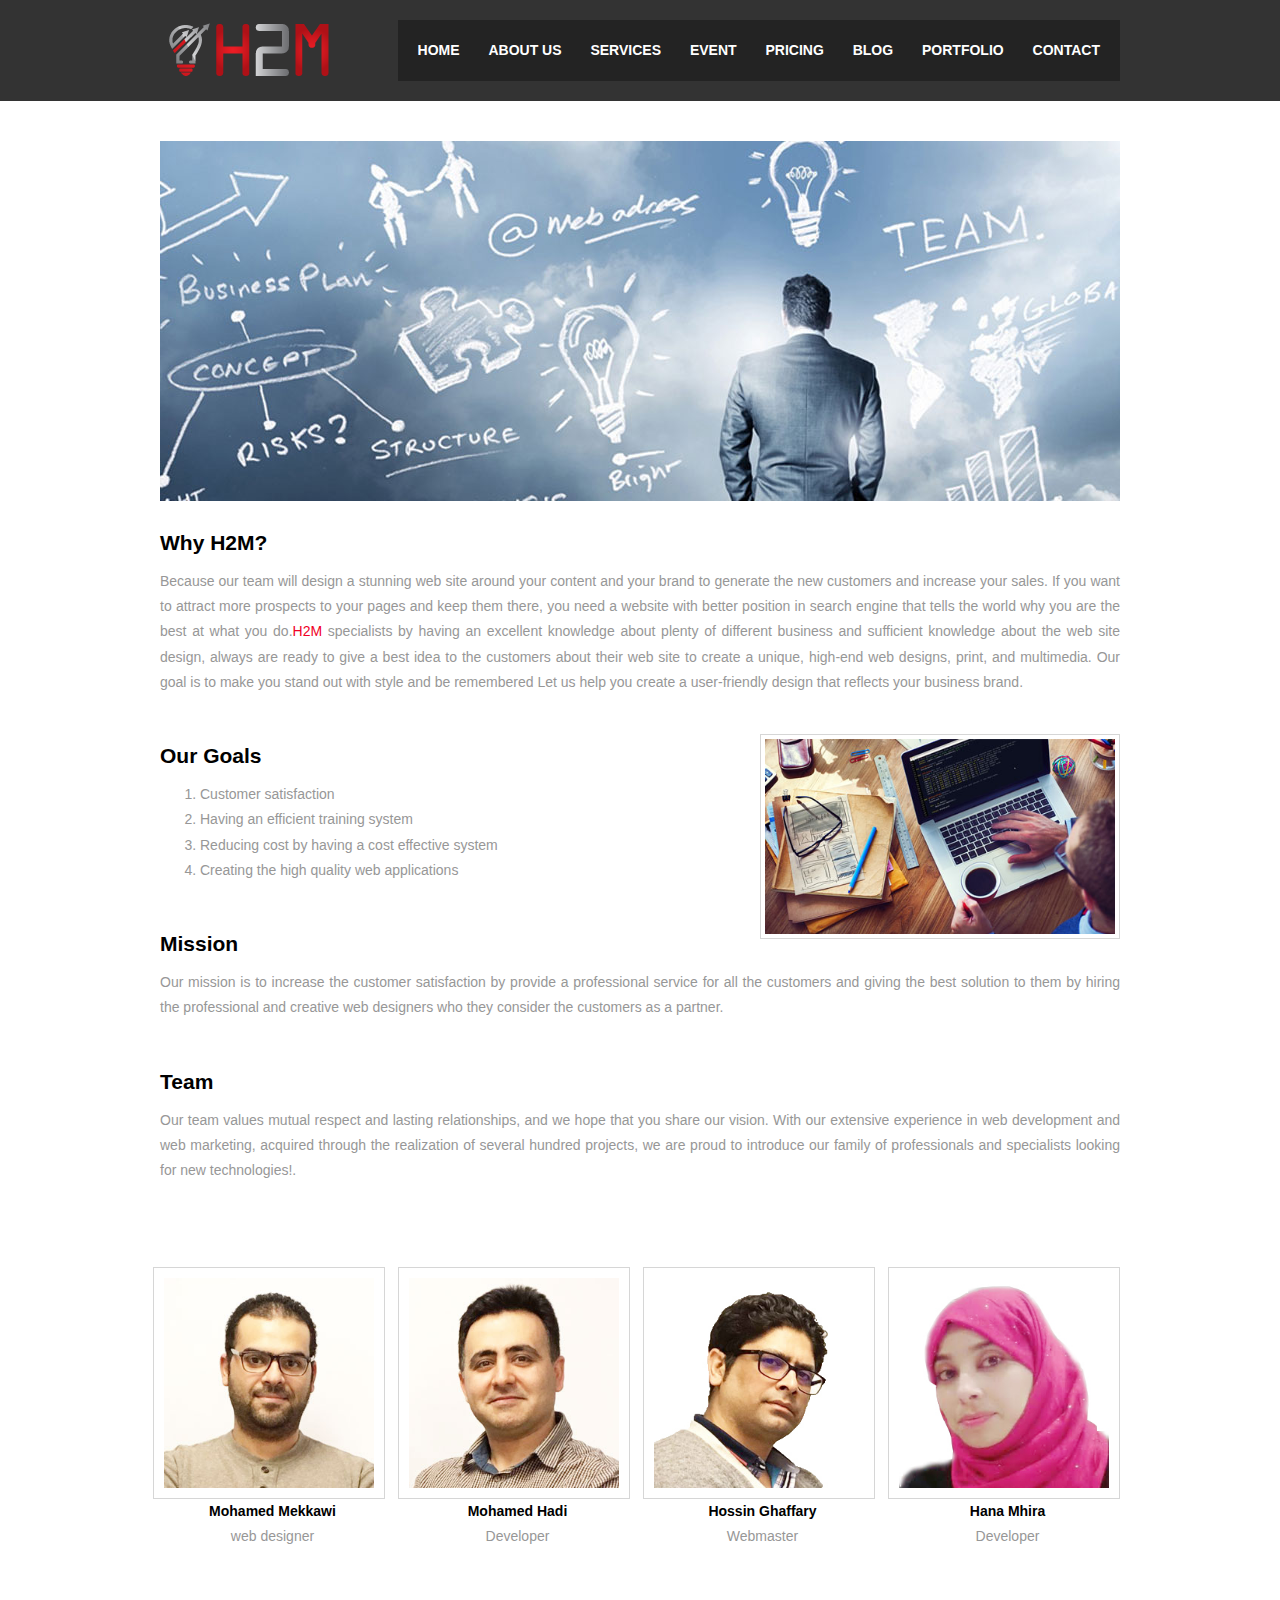
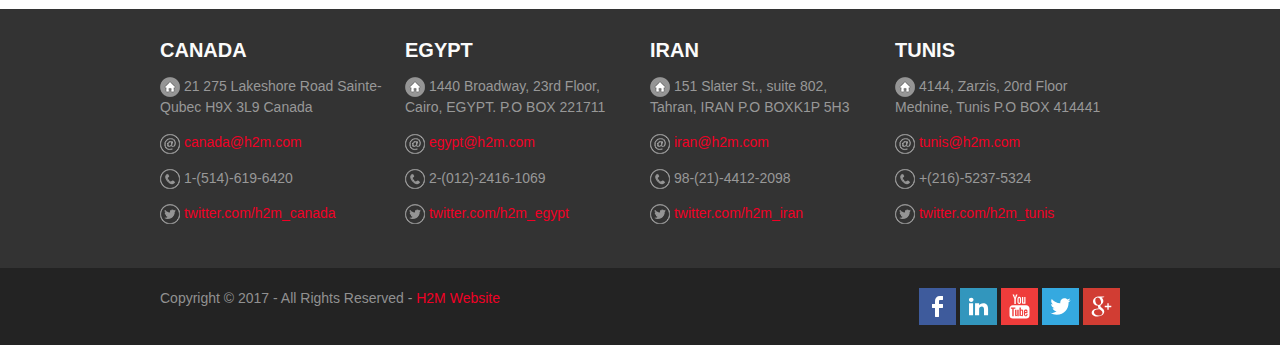
<file: about.html>
﻿<!DOCTYPE html>
<html lang="en">
<head>
    <title>H2M Website</title>
    <link rel="stylesheet" href="styles/layout.css" type="text/css">
    <meta charset="utf-8">
    <meta name="description" content="We aim to create a creative design and unique web sites. We build websites & apps.">
    <meta name="keywords" content="Website, Design,search engine optimization, Mobile App, disktop app, Web Development, Website Development, web Design company" />
    <script type="text/javascript" src="js/script.js">
</script>
</head>
<body onload="window.setInterval('changeSign()', 1000);">
    <div class="wrapper row1">
        <!-- header -->
        <div class="wrapper row1">
            <header id="header" class="clear">
                <div id="hgroup">
                    <!-- Logo -->
                    <figure>
                        <a href="index.html"> <img id="logo" src="images/logo_01.png" alt="logo image" title="logo image" /></a>
                    </figure>
                </div>
                <!-- menu -->
                <nav>
                    <ul>
                        <li><a href="index.html">Home</a></li>
                        <li><a href="about.html">About Us</a></li>
                        <li><a href="service.html">Services</a></li>
                        <li><a href="event.html">event</a></li>
                        <li><a href="pricing.html">Pricing</a></li>
                        <li><a href="blog.html">Blog</a></li>
                        <li><a href="portfolio.html">Portfolio</a></li>
                        <li class="last"><a href="contact.html">Contact</a></li>
                    </ul>
                </nav>
            </header>
        </div>
        <!-- content -->
        <div class="wrapper row2">
            <div id="container" class="clear">

                <!-- banner -->
                <section id="banner"><h2><a href="#"><img src="images/aboutus.jpg" alt="aboutus"></a></h2></section>


                <!-- main content -->
                <div id="aboutus">

                    <h2>Why H2M?</h2>

                    <p>Because our team will design a stunning web site around your content and your brand to generate the new customers and increase your sales. If you want to attract more prospects to your pages and keep them there, you need a website with better position in search engine that tells the world why you are the best at what you do.<span style="color:#f00025;">H2M</span>  specialists by having an excellent knowledge about plenty of different business and sufficient knowledge about the web site design, always are ready to give a best idea to the customers about their web site to create a unique, high-end web designs, print, and multimedia. Our goal is to make you stand out with style and be remembered Let us help you create a user-friendly design that reflects your business brand.</p>

                    <br />
                    <figure><img src="images/about.jpg" alt="about" width="350"></figure>
                    <h2>Our Goals</h2>
                    <ol>
                        <li>Customer satisfaction</li>
                        <li>Having an efficient training system </li>
                        <li>Reducing cost by having a cost effective system</li>
                        <li>Creating the high quality web applications</li>
                    </ol>
                    <br>
                    <h2>Mission</h2>
                    <p>Our mission is to increase the customer satisfaction by provide a professional service for all the customers and giving the best solution to them by hiring the professional and creative web designers who they consider the customers as a partner.</p>
                    <br>
                    <h2>Team</h2>
                    <p>
                        Our team values mutual respect and lasting relationships, and we hope that you share our vision.
                        With our extensive experience in web development and web marketing, acquired through the realization of several hundred projects, we are proud to introduce our family of professionals and specialists looking for new technologies!.
                    </p>



                    <br />
                    <div class="homepage">
                        <section id="services" class="clear">
                            <h2>&nbsp;</h2>
                            <article class="one_quarter">
                                <figure>
                                    <img src="images/team/mekkawi.jpg" alt="team1">
                                    <figcaption>
                                        <h4>Mohamed Mekkawi</h4>
                                        <footer>web designer</footer>
                                    </figcaption>
                                </figure>
                            </article>
                            <article class="one_quarter">
                                <figure>
                                    <img src="images/team/hadi.jpg" alt="team2">
                                    <figcaption>
                                        <h4>Mohamed Hadi</h4>
                                        <footer>Developer</footer>
                                    </figcaption>
                                </figure>
                            </article>
                            <article class="one_quarter">
                                <figure>
                                    <img src="images/team/hosin.jpg" alt="team2">
                                    <figcaption>
                                        <h4>Hossin Ghaffary</h4>
                                        <footer>Webmaster</footer>
                                    </figcaption>
                                </figure>
                            </article>
                            <article class="one_quarter lastbox">
                                <figure>
                                    <img src="images/team/hanaa.jpg" alt="team3">
                                    <figcaption>
                                        <h4>Hana Mhira</h4>
                                        <footer>Developer</footer>
                                    </figcaption>
                                </figure>
                            </article>

                        </section>

                    </div>
                </div>


                <!-- / content body -->
            </div>
        </div>
    </div>
        <!-- Footer -->
        <div class="wrapper row3">
            <div id="footer" class="clear">
                <!-- Section One -->
                <section class="one_quarter">
                    <h3>CANADA</h3>
                    <p>
                        <img src="images/home.png" alt="home"> 21 275 Lakeshore Road
                        Sainte- Qubec H9X 3L9 Canada
                    </p>
                    <p><img src="images/mail.png" alt="email"> <a href="mailto:info@h2m.com" title="email" target="_blank">canada@h2m.com</a></p>
                    <p><img src="images/phone.png" alt="phone"> 1-(514)-619-6420</p>
                    <p><img src="images/twitter.png" alt="twitter"> <a href="http://www.twitter.com" title="twitter.com" target="_blank">twitter.com/h2m_canada</a></p>
                </section>
                <!-- Section Two -->
                <section class="one_quarter">
                    <h3>EGYPT</h3>
                    <p><img src="images/home.png" alt="home"> 1440 Broadway, 23rd Floor, Cairo, EGYPT. P.O BOX 221711</p>
                    <p><img src="images/mail.png" alt="email"> <a href="mailto:info@h2m.com" title="email" target="_blank">egypt@h2m.com</a></p>
                    <p><img src="images/phone.png" alt="phone"> 2-(012)-2416-1069</p>
                    <p><img src="images/twitter.png" alt="twitter"> <a href="http://www.twitter.com" title="twitter.com" target="_blank">twitter.com/h2m_egypt</a></p>
                </section>
                <!-- Section Three -->
                <section class="one_quarter">
                    <h3>IRAN</h3>
                    <p><img src="images/home.png" alt="home"> 151 Slater St., suite 802, Tahran, IRAN P.O BOXK1P 5H3</p>
                    <p><img src="images/mail.png" alt="email"> <a href="mailto:info@h2m.com" title="email" target="_blank">iran@h2m.com</a></p>
                    <p>
                        <img src="images/phone.png" alt="phone"> 98-(21)-4412-2098<br>
                    </p>
                    <p><img src="images/twitter.png" alt="twitter"> <a href="http://www.twitter.com" title="twitter.com" target="_blank">twitter.com/h2m_iran</a></p>
                </section>
                <!-- Section Four -->
                <section class="one_quarter lastbox">
                    <h3>TUNIS</h3>
                    <p><img src="images/home.png" alt="home"> 4144, Zarzis, 20rd Floor Mednine, Tunis P.O BOX 414441</p>
                    <p><img src="images/mail.png" alt="email"> <a href="mailto:info@h2m.com" title="email" target="_blank">tunis@h2m.com</a></p>
                    <p>
                        <img src="images/phone.png" alt="phone"> +(216)-5237-5324<br>
                    </p>
                    <p><img src="images/twitter.png" alt="twitter"> <a href="http://www.twitter.com" title="twitter.com" target="_blank">twitter.com/h2m_tunis</a></p>
                </section>
                <!-- / Section -->
            </div>
        </div>
       
        <!-- / Section -->
        <!-- Copyright -->
        <div class="wrapper row4">
            <footer id="copyright" class="clear">
                <p class="fl_left"> Copyright &copy; 2017 - All Rights Reserved - <a href="index.html">H2M Website</a></p>
                <p class="fl_right">
                    <a href="http://facebook.com"><img src="images/facebook-icon.svg" alt="Facebook"></a>
                    <a href="http://linkedin.com"><img src="images/linkedin-icon.svg" alt="linkedin"></a>
                    <a href="http://youtube.com"><img src="images/youtube-icon.svg" alt="youtube"></a>
                    <a href="https://twitter.com"><img src="images/twitter-icon.svg" alt="twitter"></a>
                    <a href="https://plus.google.com"><img src="images/googleplus-icon.svg" alt="googelplus"></a>
                </p>
            </footer>
        </div>
</body>
</html>
</file>
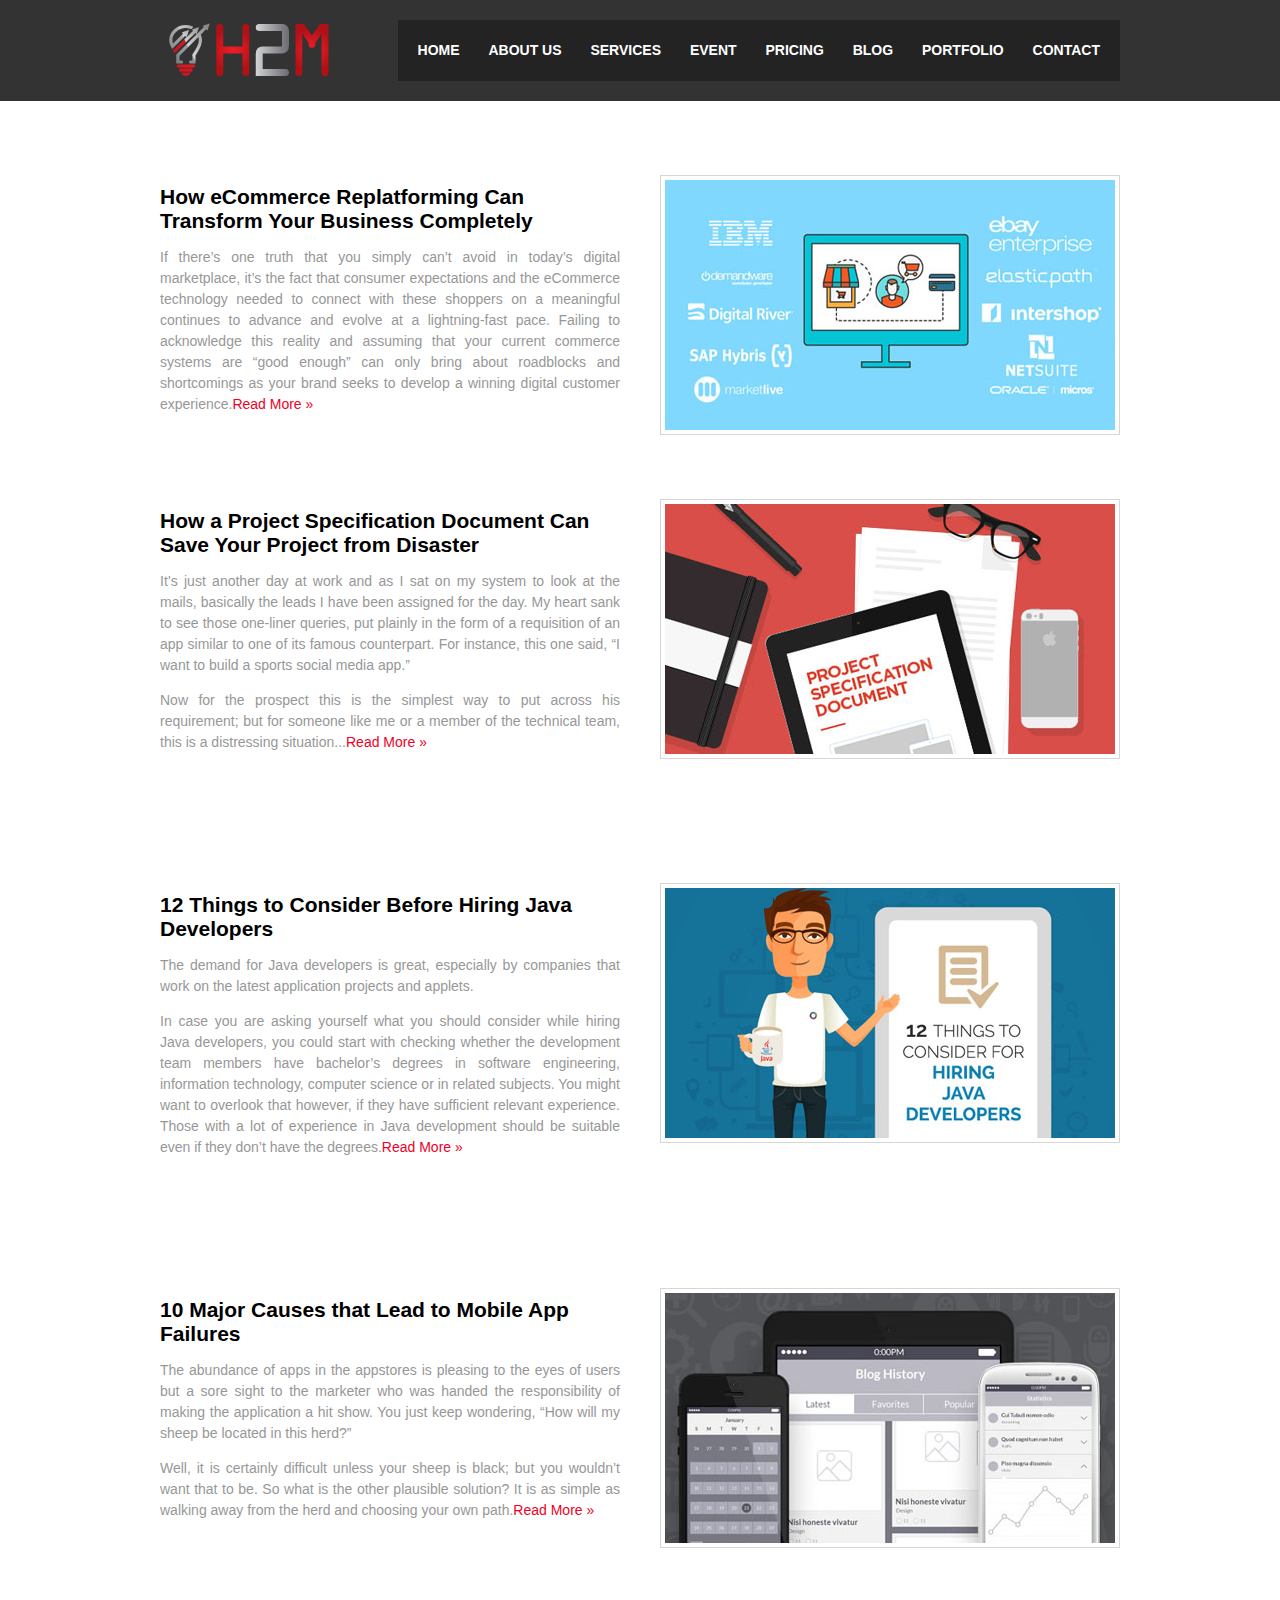
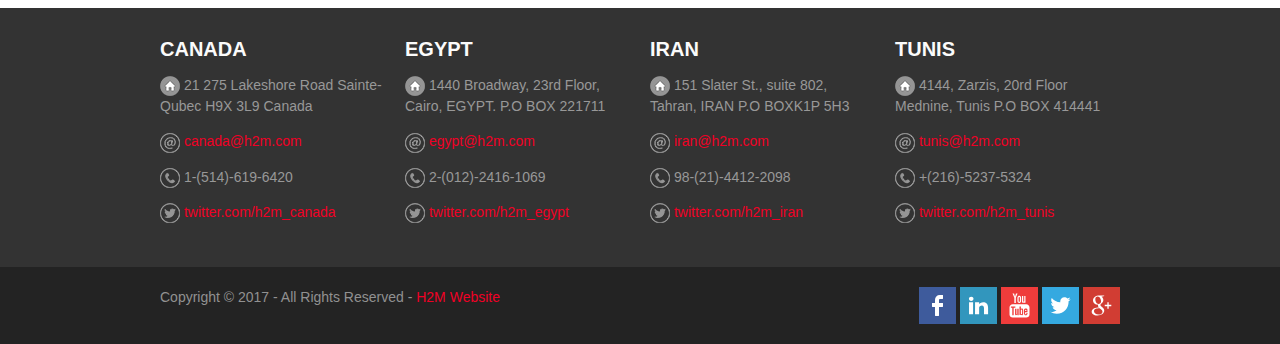
<file: blog.html>
﻿<!DOCTYPE html>
<html lang="en">
<head>
    <title>H2M Website</title>
    <link rel="stylesheet" href="styles/layout.css" type="text/css">
    <meta charset="utf-8">
    <meta name="description" content="We aim to create a creative design and unique web sites. We build websites & apps.">
    <meta name="keywords" content="Website, Design,search engine optimization, Mobile App, disktop app, Web Development, Website Development, web Design company" />
    <script type="text/javascript" src="js/script.js">
    </script>
</head>
<body onload="window.setInterval('changeSign()', 1000);">
    <div class="wrapper row1">

        <!-- header -->
        <div class="wrapper row1">
            <header id="header" class="clear">
                <div id="hgroup">
                    <!-- Logo -->
                    <figure>
                        <img id="logo" src="images/logo_01.png" alt="logo image" title="logo image" />
                    </figure>
                </div>
                <!-- menu -->
                <nav>
                    <ul>
                        <li><a href="index.html">Home</a></li>
                        <li><a href="about.html">About Us</a></li>
                        <li><a href="service.html">Services</a></li>
                        <li><a href="event.html">event</a></li>
                        <li><a href="pricing.html">Pricing</a></li>
                        <li><a href="blog.html">Blog</a></li>
                        <li><a href="portfolio.html">Portfolio</a></li>
                        <li class="last"><a href="contact.html">Contact</a></li>
                    </ul>
                </nav>
            </header>
        </div>
        <!-- content -->
        <div class="wrapper row2">
            <div id="container" class="clear">

                <!-- main content -->
                <div id="homepage">

                    <!-- Introduction -->
                    <section class="blog clear">
                        <h2>&nbsp;</h2>

                        <article>
                            <figure>
                                <img src="images/blog/01.jpg" alt="blog1">
                                <figcaption>
                                    <h2>How eCommerce Replatforming Can Transform Your Business Completely</h2>
                                    <p>If   there&rsquo;s one truth that you simply can&rsquo;t avoid in today&rsquo;s digital   marketplace, it&rsquo;s the fact that consumer expectations and the eCommerce   technology needed to connect with these shoppers on a meaningful   continues to advance and evolve at a lightning-fast pace. Failing to   acknowledge this reality and assuming that your current commerce systems   are &ldquo;good enough&rdquo; can only bring about roadblocks and shortcomings as   your brand seeks to develop a winning digital customer experience.<a href="https://www.netsolutionsindia.com/blog/how-can-ecommerce-replatforming-transform-your-business/">Read More &raquo;</a></p>
                                </figcaption>
                            </figure>
                        </article>
                    </section>

                    <section class="blog clear">
                        <h2>&nbsp;</h2>
                        <article>
                            <figure>
                                <img src="images/blog/02.jpg" alt="blog2">
                                <figcaption>
                                    <h2>How a Project Specification Document Can Save Your Project from Disaster</h2>
                                    <p>It&rsquo;s just another day at work and as I sat on my system to look at the mails, basically the leads I have been assigned for the day. My heart sank to see those one-liner queries, put plainly in the form of a requisition of an app similar to one of its famous counterpart. For instance, this one said, &ldquo;I want to build a sports social media app.&rdquo;</p>
                                    <p>Now for the prospect this is the simplest way to put across his requirement; but for someone like me or a member of the technical team, this is a distressing situation...<a href="https://www.netsolutionsindia.com/blog/how-a-project-specification-document-saves-your-project-from-disaster/">Read More &raquo;</a></p>
                                </figcaption>
                            </figure>
                        </article>
                    </section>
                    <br />
                    <br />
                    <section class="blog clear">
                        <h2>&nbsp;</h2>
                        <article>
                            <figure>
                                <img src="images/blog/03.jpg" alt="blog3">
                                <figcaption>
                                    <h2>12 Things to Consider Before Hiring Java Developers</h2>
                                    <p>The demand for Java developers is great, especially by companies that work on the latest application projects and applets.</p>
                                    <p>In case you are asking yourself what you should consider while hiring Java developers, you could start with checking whether the development team members have bachelor&rsquo;s degrees in software engineering, information technology, computer science or in related subjects. You might want to overlook that however, if they have sufficient relevant experience. Those with a lot of experience in Java development should be suitable even if they don&rsquo;t have the degrees.<a href="https://www.netsolutionsindia.com/blog/12-things-to-consider-before-hiring-java-developers/">Read More &raquo;</a></p>

                                </figcaption>
                            </figure>
                        </article>
                    </section>
                    <br />
                    <br />
                    <section class="blog clear">
                        <h2>&nbsp;</h2>
                        <article>
                            <figure>
                                <img src="images/blog/04.jpg" alt="blog4">
                                <figcaption>
                                    <h2>10 Major Causes that Lead to Mobile App Failures</h2>
                                    <p>The abundance of apps in the appstores is pleasing to the eyes of users but a sore sight to the marketer who was handed the responsibility of making the application a hit show. You just keep wondering, &ldquo;How will my sheep be located in this herd?&rdquo;</p>
                                    <p>Well, it is certainly difficult unless your sheep is black; but you wouldn&rsquo;t want that to be. So what is the other plausible solution? It is as simple as walking away from the herd and choosing your own path.<a href="https://www.netsolutionsindia.com/blog/10-major-causes-that-lead-to-mobile-app-failures/">Read More &raquo;</a></p>
                                </figcaption>
                            </figure>
                        </article>
                    </section>
                    <!-- / Introduction -->
                </div>


                <!-- / content body -->
            </div>

        </div>
    </div>
        <!-- Footer -->
        <div class="wrapper row3">
            <div id="footer" class="clear">
                <!-- Section One -->
                <section class="one_quarter">
                    <h3>CANADA</h3>
                    <p>
                        <img src="images/home.png" alt="home"> 21 275 Lakeshore Road
                        Sainte- Qubec H9X 3L9 Canada
                    </p>
                    <p><img src="images/mail.png" alt="email"> <a href="mailto:info@h2m.com" title="email" target="_blank">canada@h2m.com</a></p>
                    <p><img src="images/phone.png" alt="phone"> 1-(514)-619-6420</p>
                    <p><img src="images/twitter.png" alt="twitter"> <a href="http://www.twitter.com" title="twitter.com" target="_blank">twitter.com/h2m_canada</a></p>
                </section>
                <!-- Section Two -->
                <section class="one_quarter">
                    <h3>EGYPT</h3>
                    <p><img src="images/home.png" alt="home"> 1440 Broadway, 23rd Floor, Cairo, EGYPT. P.O BOX 221711</p>
                    <p><img src="images/mail.png" alt="email"> <a href="mailto:info@h2m.com" title="email" target="_blank">egypt@h2m.com</a></p>
                    <p><img src="images/phone.png" alt="phone"> 2-(012)-2416-1069</p>
                    <p><img src="images/twitter.png" alt="twitter"> <a href="http://www.twitter.com" title="twitter.com" target="_blank">twitter.com/h2m_egypt</a></p>
                </section>
                <!-- Section Three -->
                <section class="one_quarter">
                    <h3>IRAN</h3>
                    <p><img src="images/home.png" alt="home"> 151 Slater St., suite 802, Tahran, IRAN P.O BOXK1P 5H3</p>
                    <p><img src="images/mail.png" alt="email"> <a href="mailto:info@h2m.com" title="email" target="_blank">iran@h2m.com</a></p>
                    <p>
                        <img src="images/phone.png" alt="phone"> 98-(21)-4412-2098<br>
                    </p>
                    <p><img src="images/twitter.png" alt="twitter"> <a href="http://www.twitter.com" title="twitter.com" target="_blank">twitter.com/h2m_iran</a></p>
                </section>
                <!-- Section Four -->
                <section class="one_quarter lastbox">
                    <h3>TUNIS</h3>
                    <p><img src="images/home.png" alt="home"> 4144, Zarzis, 20rd Floor Mednine, Tunis P.O BOX 414441</p>
                    <p><img src="images/mail.png" alt="email"> <a href="mailto:info@h2m.com" title="email" target="_blank">tunis@h2m.com</a></p>
                    <p>
                        <img src="images/phone.png" alt="phone"> +(216)-5237-5324<br>
                    </p>
                    <p><img src="images/twitter.png" alt="twitter"> <a href="http://www.twitter.com" title="twitter.com" target="_blank">twitter.com/h2m_tunis</a></p>
                </section>
                <!-- / Section -->
            </div>
        </div>

     
        <!-- Copyright -->
        <div class="wrapper row4">
            <footer id="copyright" class="clear">
                <p class="fl_left"> Copyright &copy; 2017 - All Rights Reserved - <a href="index.html">H2M Website</a></p>
                <p class="fl_right">
                    <a href="http://facebook.com"><img src="images/facebook-icon.svg" alt="Facebook"></a>
                    <a href="http://linkedin.com"><img src="images/linkedin-icon.svg" alt="linkedin"></a>
                    <a href="http://youtube.com"><img src="images/youtube-icon.svg" alt="youtube"></a>
                    <a href="https://twitter.com"><img src="images/twitter-icon.svg" alt="twitter"></a>
                    <a href="https://plus.google.com"><img src="images/googleplus-icon.svg" alt="googelplus"></a>
                </p>
            </footer>
        </div>
</body>
</html>
</file>
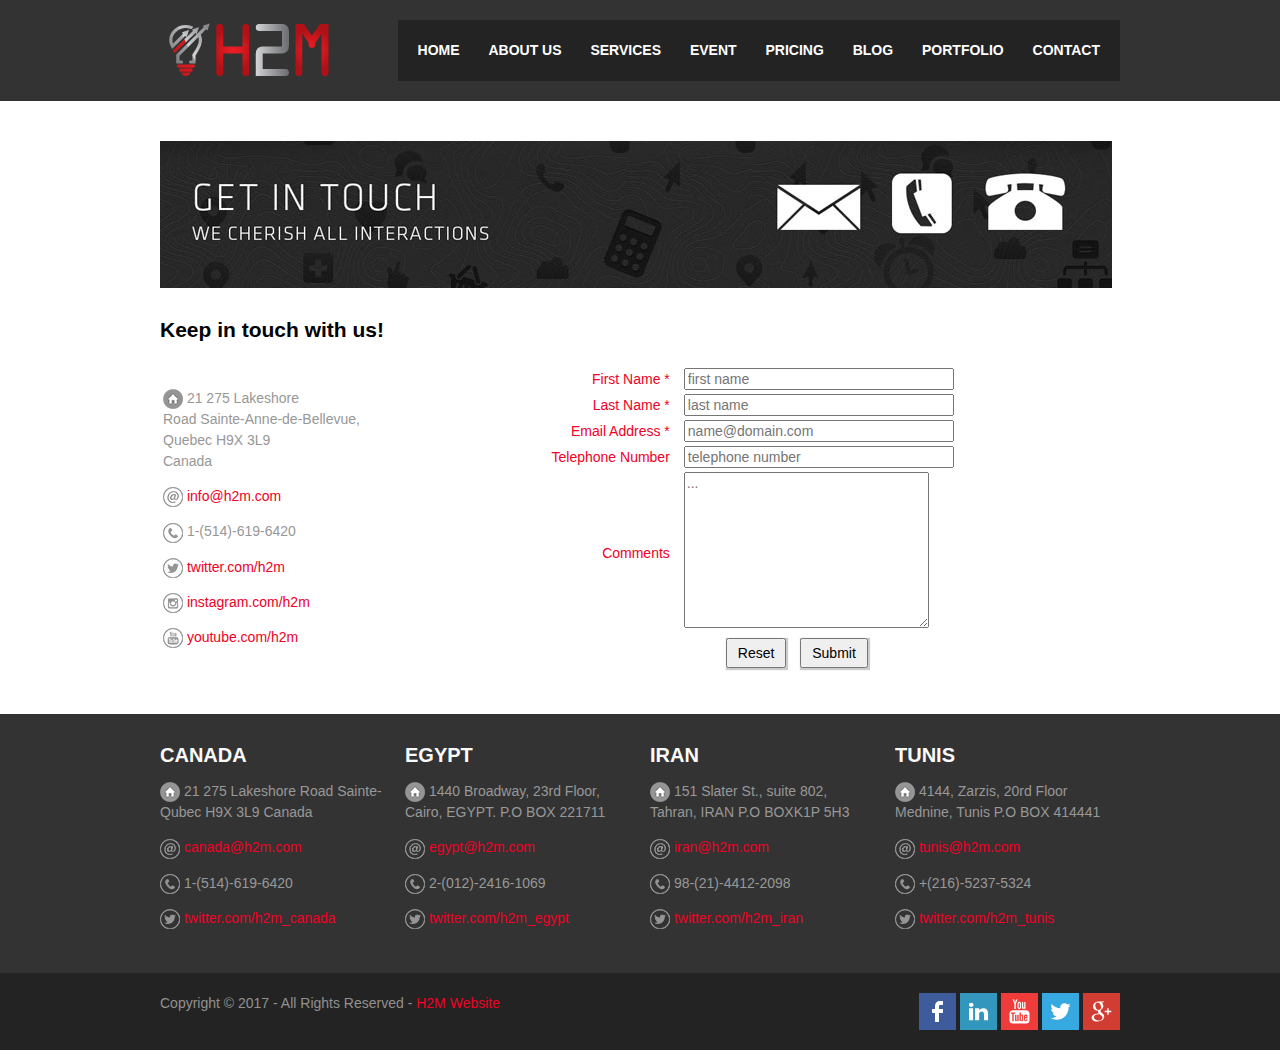
<file: contact.html>
﻿<!DOCTYPE html>
<html lang="en">
<head>
    <title>H2M Website</title>
    <link rel="stylesheet" href="styles/layout.css" type="text/css">
    <meta charset="utf-8">
    <meta name="description" content="We aim to create a creative design and unique web sites. We build websites & apps.">
    <meta name="keywords" content="Website, Design,search engine optimization, Mobile App, disktop app, Web Development, Website Development, web Design company" />
    <script type="text/javascript" src="js/script.js">
    </script>
</head>
<body onload="window.setInterval('changeSign()', 1000);">
    <div class="wrapper row1">
        <header id="header" class="clear">
            <div id="hgroup">
                <!-- Logo -->
                <figure>
                    <a href="index.html"> <img id="logo" src="images/logo_01.png" alt="logo image" title="logo image" /></a>
                </figure>
            </div>
            <!-- menu -->
            <nav>
                <ul>
                    <li><a href="index.html">Home</a></li>
                    <li><a href="about.html">About Us</a></li>
                    <li><a href="service.html">Services</a></li>
                    <li><a href="event.html">Event</a></li>
                    <li><a href="pricing.html">Pricing</a></li>
                    <li><a href="blog.html">Blog</a></li>
                    <li><a href="portfolio.html">Portfolio</a></li>
                    <li class="last"><a href="contact.html">Contact</a></li>
                </ul>
            </nav>
        </header>
    </div>
    <!-- content -->
    <div class="wrapper row2">
        <div id="container" class="clear">

            <!-- banner -->
            <section id="banner"><h2><a href="#"><img src="images/contact.jpg" alt="contact"></a></h2></section>


            <!-- main content -->
            <div class="homepage">

                <h2>Keep in touch with us!</h2>

                <table>
                    <tr>
                        <td>
                            <p>
                                <img src="images/home.png" width="20" height="20" alt="home"> 21 275 Lakeshore <br />Road
                                Sainte-Anne-de-Bellevue,<br />Quebec H9X 3L9 <br />Canada
                            </p>
                            <p><img src="images/mail.png" width="20" height="20" alt="email"> <a href="mailto:info@h2m.com" title="email" target="_blank">info@h2m.com</a></p>
                            <p><img src="images/phone.png" width="20" height="20" alt="phone"> 1-(514)-619-6420</p>
                            <p><img src="images/twitter.png" width="20" height="20" alt="twitter"> <a href="http://www.twitter.com" title="twitter.com" target="_blank">twitter.com/h2m</a></p>
                            <p><img src="images/instagram.png" width="20" height="20" alt="instagram"> <a href="http://www.instagram.com" title="instagram.com" target="_blank">instagram.com/h2m</a></p>
                            <p><img src="images/youtube.png" width="20" height="20" alt="youtube"> <a href="http://www.youtube.com" title="youtube.com/h2m" target="_blank">youtube.com/h2m</a></p>
                        </td>

                        <td>
                            <form id="contact" name="contact" action="submit.html" method="post" target="_blank" autocomplete="on" onsubmit="return valider();">
                                <table id="table">




                                    <tr>
                                        <td><label for="first_name">First Name *</label></td>
                                        <td><input type="text" id="first_name" name="first_name" maxlength="50" size="30" required="required" placeholder="first name"></td>
                                    </tr>
                                    <tr>
                                        <td><label for="last_name">Last Name *</label></td>
                                        <td><input type="text" id="last_name" name="last_name" maxlength="50" size="30" required="required" placeholder="last name"></td>
                                    </tr>
                                    <tr>
                                        <td><label for="email">Email Address *</label></td>
                                        <td>
                                            <input type="email" id="email"
                                                   name="email" maxlength="80" size="30" required="required" placeholder="name@domain.com" onblur="verifMail(this);">
                                        </td>
                                    </tr>
                                    <tr>
                                        <td><label for="telephone">Telephone Number</label></td>
                                        <td><input type="tel" id="telephone" name="telephone" maxlength="30" size="30" placeholder="telephone number" required="required" onblur="valider_numero();"></td>
                                    </tr>
                                    <tr>
                                        <td><label for="comments">Comments </label></td>
                                        <td><textarea id="comments" name="comments" maxlength="1000" placeholder="..."></textarea></td>
                                    </tr>
                                    <tr>
                                        <td colspan="2" style="text-align:center">
                                            <input type="reset" value="Reset">
                                            <input type="submit" value="Submit" onclick="valider_numero()">
                                        </td>
                                    </tr>
                                </table>
                            </form>
                        </td>
                    </tr>
                </table>
            </div>
        </div>

        <!-- / End content body -->
        <!-- Footer -->
        <div class="wrapper row3">
            <div id="footer" class="clear">
                <!-- Section One -->
                <section class="one_quarter">
                    <h3>CANADA</h3>
                    <p>
                        <img src="images/home.png" alt="home"> 21 275 Lakeshore Road
                        Sainte- Qubec H9X 3L9 Canada
                    </p>
                    <p><img src="images/mail.png" alt="email"> <a href="mailto:info@h2m.com" title="email" target="_blank">canada@h2m.com</a></p>
                    <p><img src="images/phone.png" alt="phone"> 1-(514)-619-6420</p>
                    <p><img src="images/twitter.png" alt="twitter"> <a href="http://www.twitter.com" title="twitter.com" target="_blank">twitter.com/h2m_canada</a></p>
                </section>
                <!-- Section Two -->
                <section class="one_quarter">
                    <h3>EGYPT</h3>
                    <p><img src="images/home.png" alt="home"> 1440 Broadway, 23rd Floor, Cairo, EGYPT. P.O BOX 221711</p>
                    <p><img src="images/mail.png" alt="email"> <a href="mailto:info@h2m.com" title="email" target="_blank">egypt@h2m.com</a></p>
                    <p><img src="images/phone.png" alt="phone"> 2-(012)-2416-1069</p>
                    <p><img src="images/twitter.png" alt="twitter"> <a href="http://www.twitter.com" title="twitter.com" target="_blank">twitter.com/h2m_egypt</a></p>
                </section>
                <!-- Section Three -->
                <section class="one_quarter">
                    <h3>IRAN</h3>
                    <p><img src="images/home.png" alt="home"> 151 Slater St., suite 802, Tahran, IRAN P.O BOXK1P 5H3</p>
                    <p><img src="images/mail.png" alt="email"> <a href="mailto:info@h2m.com" title="email" target="_blank">iran@h2m.com</a></p>
                    <p>
                        <img src="images/phone.png" alt="phone"> 98-(21)-4412-2098<br>
                    </p>
                    <p><img src="images/twitter.png" alt="twitter"> <a href="http://www.twitter.com" title="twitter.com" target="_blank">twitter.com/h2m_iran</a></p>
                </section>
                <!-- Section Four -->
                <section class="one_quarter lastbox">
                    <h3>TUNIS</h3>
                    <p><img src="images/home.png" alt="home"> 4144, Zarzis, 20rd Floor Mednine, Tunis P.O BOX 414441</p>
                    <p><img src="images/mail.png" alt="email"> <a href="mailto:info@h2m.com" title="email" target="_blank">tunis@h2m.com</a></p>
                    <p>
                        <img src="images/phone.png" alt="phone"> +(216)-5237-5324<br>
                    </p>
                    <p><img src="images/twitter.png" alt="twitter"> <a href="http://www.twitter.com" title="twitter.com" target="_blank">twitter.com/h2m_tunis</a></p>
                </section>
                <!-- / Section -->
            </div>
        </div>
        <!-- / Section -->
    </div>

    <!-- Copyright -->
    <div class="wrapper row4">
        <footer id="copyright" class="clear">
            <p class="fl_left"> Copyright &copy; 2017 - All Rights Reserved - <a href="index.html">H2M Website</a></p>
            <p class="fl_right">
                <a href="http://facebook.com"><img src="images/facebook-icon.svg" alt="Facebook"></a>
                <a href="http://linkedin.com"><img src="images/linkedin-icon.svg" alt="linkedin"></a>
                <a href="http://youtube.com"><img src="images/youtube-icon.svg" alt="youtube"></a>
                <a href="https://twitter.com"><img src="images/twitter-icon.svg" alt="twitter"></a>
                <a href="https://plus.google.com"><img src="images/googleplus-icon.svg" alt="googelplus"></a>
            </p>
        </footer>
    </div>
</body>
</html>
</file>
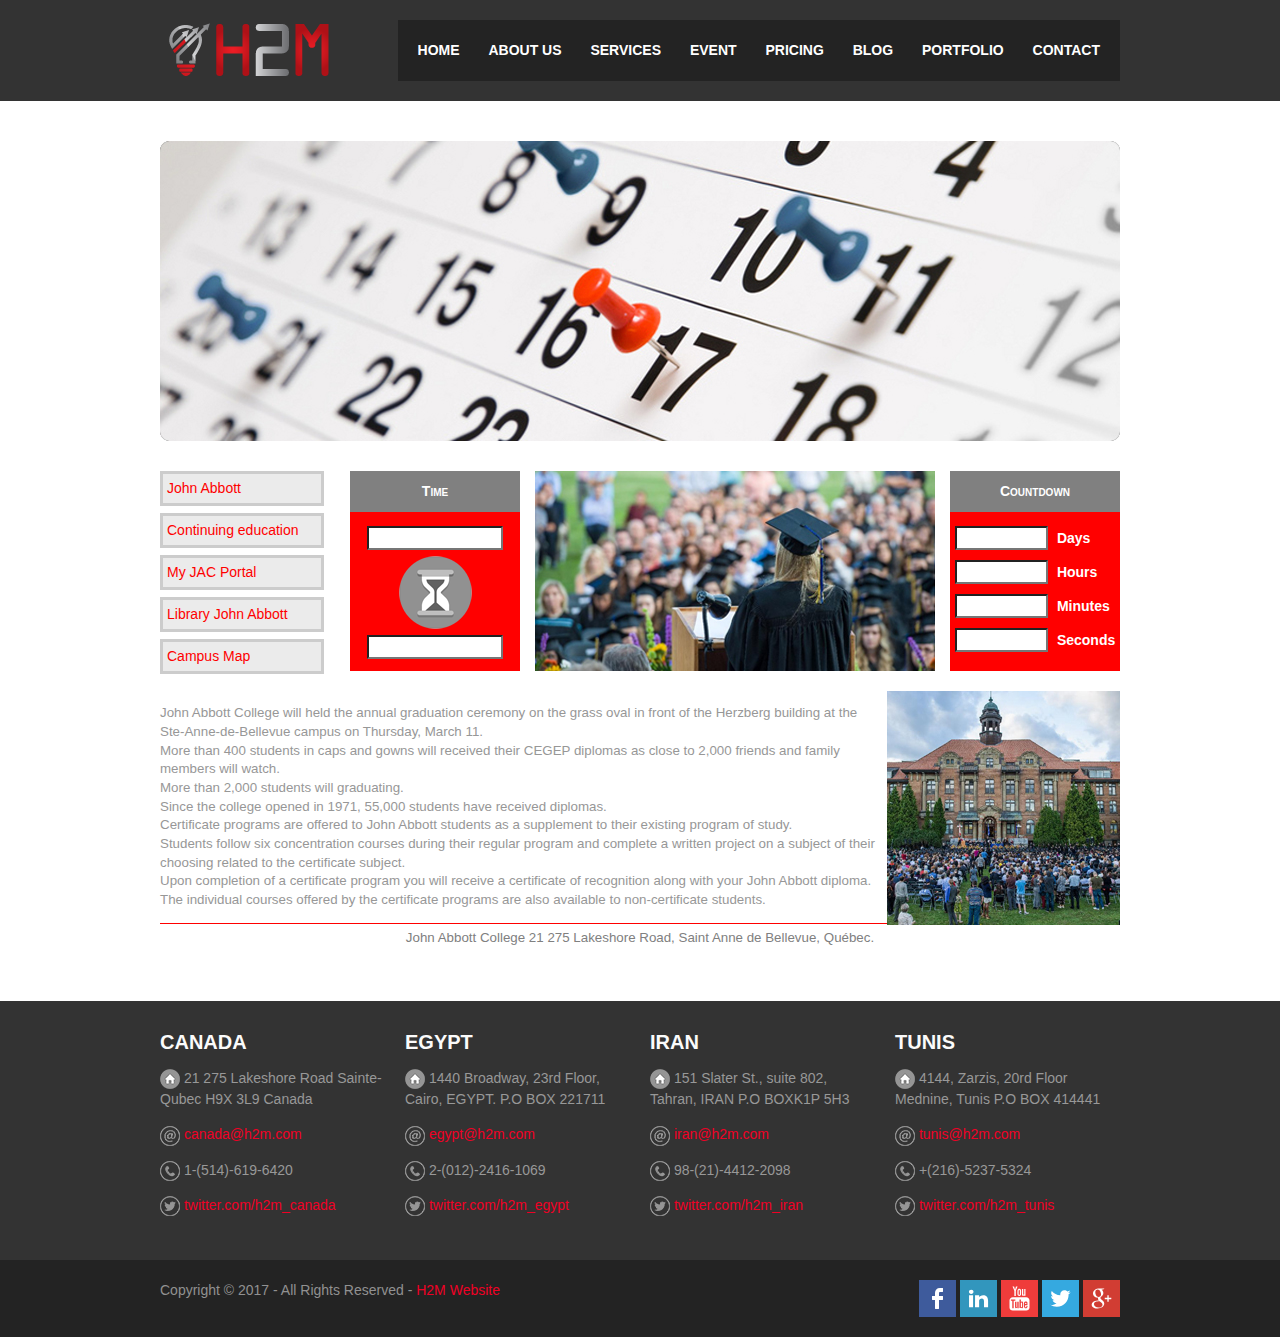
<file: event.html>
﻿<!DOCTYPE html>
<html lang="en">
<head>
    <title>H2M Website</title>
    <link rel="stylesheet" href="styles/layout.css" type="text/css">
    <!--<link href="styles/event.css" rel="stylesheet" type="text/css" />-->
    <meta charset="utf-8">
    <meta name="description" content="We aim to create a creative design and unique web sites. We build websites & apps.">
    <meta name="keywords" content="Website, Design,search engine optimization, Mobile App, disktop app, Web Development, Website Development, web Design company" />
    <script type="text/javascript" src="js/script.js">
   </script>
   </head>
<body onload="PageLoad()">

    <div class="wrapper row1">
        <!-- header -->
        <header id="header" class="clear">
            <div id="hgroup">
                <!-- Logo -->
                <figure>
                    <a href="index.html"> <img id="logo" src="images/logo_01.png" alt="logo image" title="logo image" /></a>
                </figure>
            </div>
            <!-- menu -->
            <nav>
                <ul>
                    <li><a href="index.html">Home</a></li>
                    <li><a href="about.html">About Us</a></li>
                    <li><a href="service.html">Services</a></li>
                    <li><a href="event.html">event</a></li>
                    <li><a href="pricing.html">Pricing</a></li>
                    <li><a href="blog.html">Blog</a></li>
                    <li><a href="portfolio.html">Portfolio</a></li>
                    <li class="last"><a href="contact.html">Contact</a></li>
                </ul>
            </nav>
        </header>
    </div>

    <!-- content -->
    <div class="wrapper row2">
        <div id="container" class="clear">

            <!-- banner -->
            <section id="banner"><h2><a href="#"><img src="images/events_banner.jpg" alt="contact"></a></h2></section>



            <!-- main content -->
            <div class="eventpage">

                <form name="clockform" id="clockform" action="#">

                    <div id="clock">
                        <h4>Time</h4>
                        <p>
                            <input size="12" id="dateNow" name="dateNow" /><br />
                            <img src="images/events/clock.png" alt="" /><br />
                            <input size="12" id="timeNow" name="timeNow" />
                        </p>
                    </div>

                    <div id="eventslogo">
                        <img src="images/events/logo.jpg" alt="New Years Bash" />
                    </div>

                    <div id="countdown">
                        <h4>Countdown</h4>
                        <p>
                            <input size="3" id="daysLeft" name="daysLeft" /> Days<br />
                            <input size="3" id="hrLeft" name="hrLeft" /> Hours<br />
                            <input size="3" id="minLeft" name="minLeft" /> Minutes<br />
                            <input size="3" id="secLeft" name="secLeft" /> Seconds
                        </p>
                    </div>

                    <div id="links">
                        <a href="http://www.johnabbott.qc.ca/">John Abbott</a>
                        <a href="http://www.johnabbott.qc.ca/continuing-education/winter2017-2/">Continuing education</a>
                        <a href="https://johnabbott.omnivox.ca/intr/Module/Identification/Login/Login.aspx?ReturnUrl=%2fintr">My JAC Portal</a>
                        <a href="http://jac.cegep.opalsinfo.net/bin/home">Library John Abbott</a>
                        <a href="http://www.johnabbott.qc.ca/contact-us/campus-map/">Campus Map</a>

                    </div>

                    <div id="main">
                        <img src="images/events/photo.jpg" alt="" />
                        <p id="content">
                            John Abbott College will held the annual graduation ceremony on the grass oval in front of the Herzberg building at the Ste-Anne-de-Bellevue campus on Thursday, March 11.<br>

                            More than 400 students in caps and gowns will received their CEGEP diplomas as close to 2,000 friends and family members will watch.<br>

                            More than 2,000 students will graduating.<br>

                            Since the college opened in 1971, 55,000 students have received diplomas.<br>

                            Certificate programs are offered to John Abbott students as a supplement to their existing program of study. <br>
                            Students follow six concentration courses during their regular program and complete a written project on a subject of their choosing related to the certificate subject. <br>
                            Upon completion of a certificate program you will receive a certificate of recognition along with your John Abbott diploma. <br>
                            The individual courses offered by the certificate programs are also available to non-certificate students.<br>
                        </p>
                        <p>

                        </p>
                        <address>
                            John Abbott College
                            21 275 Lakeshore Road,
                            Saint Anne de Bellevue, Québec.
                        </address><br><br>
                    </div>

                </form>

            </div>
        </div>

        <!-- / End content body -->
        <!-- Footer -->
        <div class="wrapper row3">
            <div id="footer" class="clear">
                <!-- Section One -->
                <section class="one_quarter">
                    <h3>CANADA</h3>
                    <p>
                        <img src="images/home.png" alt="home"> 21 275 Lakeshore Road
                        Sainte- Qubec H9X 3L9 Canada
                    </p>
                    <p><img src="images/mail.png" alt="email"> <a href="mailto:info@h2m.com" title="email" target="_blank">canada@h2m.com</a></p>
                    <p><img src="images/phone.png" alt="phone"> 1-(514)-619-6420</p>
                    <p><img src="images/twitter.png" alt="twitter"> <a href="http://www.twitter.com" title="twitter.com" target="_blank">twitter.com/h2m_canada</a></p>
                </section>
                <!-- Section Two -->
                <section class="one_quarter">
                    <h3>EGYPT</h3>
                    <p><img src="images/home.png" alt="home"> 1440 Broadway, 23rd Floor, Cairo, EGYPT. P.O BOX 221711</p>
                    <p><img src="images/mail.png" alt="email"> <a href="mailto:info@h2m.com" title="email" target="_blank">egypt@h2m.com</a></p>
                    <p><img src="images/phone.png" alt="phone"> 2-(012)-2416-1069</p>
                    <p><img src="images/twitter.png" alt="twitter"> <a href="http://www.twitter.com" title="twitter.com" target="_blank">twitter.com/h2m_egypt</a></p>
                </section>
                <!-- Section Three -->
                <section class="one_quarter">
                    <h3>IRAN</h3>
                    <p><img src="images/home.png" alt="home"> 151 Slater St., suite 802, Tahran, IRAN P.O BOXK1P 5H3</p>
                    <p><img src="images/mail.png" alt="email"> <a href="mailto:info@h2m.com" title="email" target="_blank">iran@h2m.com</a></p>
                    <p>
                        <img src="images/phone.png" alt="phone"> 98-(21)-4412-2098<br>
                    </p>
                    <p><img src="images/twitter.png" alt="twitter"> <a href="http://www.twitter.com" title="twitter.com" target="_blank">twitter.com/h2m_iran</a></p>
                </section>
                <!-- Section Four -->
                <section class="one_quarter lastbox">
                    <h3>TUNIS</h3>
                    <p><img src="images/home.png" alt="home"> 4144, Zarzis, 20rd Floor Mednine, Tunis P.O BOX 414441</p>
                    <p><img src="images/mail.png" alt="email"> <a href="mailto:info@h2m.com" title="email" target="_blank">tunis@h2m.com</a></p>
                    <p>
                        <img src="images/phone.png" alt="phone"> +(216)-5237-5324<br>
                    </p>
                    <p><img src="images/twitter.png" alt="twitter"> <a href="http://www.twitter.com" title="twitter.com" target="_blank">twitter.com/h2m_tunis</a></p>
                </section>
                <!-- / Section -->
            </div>
        </div>
        <!-- / Section -->
    </div>

    <!-- Copyright -->
    <div class="wrapper row4">
        <footer id="copyright" class="clear">
            <p class="fl_left"> Copyright &copy; 2017 - All Rights Reserved - <a href="index.html">H2M Website</a></p>
            <p class="fl_right">
                <a href="http://facebook.com"><img src="images/facebook-icon.svg" alt="Facebook"></a>
                <a href="http://linkedin.com"><img src="images/linkedin-icon.svg" alt="linkedin"></a>
                <a href="http://youtube.com"><img src="images/youtube-icon.svg" alt="youtube"></a>
                <a href="https://twitter.com"><img src="images/twitter-icon.svg" alt="twitter"></a>
                <a href="https://plus.google.com"><img src="images/googleplus-icon.svg" alt="googelplus"></a>
            </p>
        </footer>
    </div>
</body>
</html>
</file>
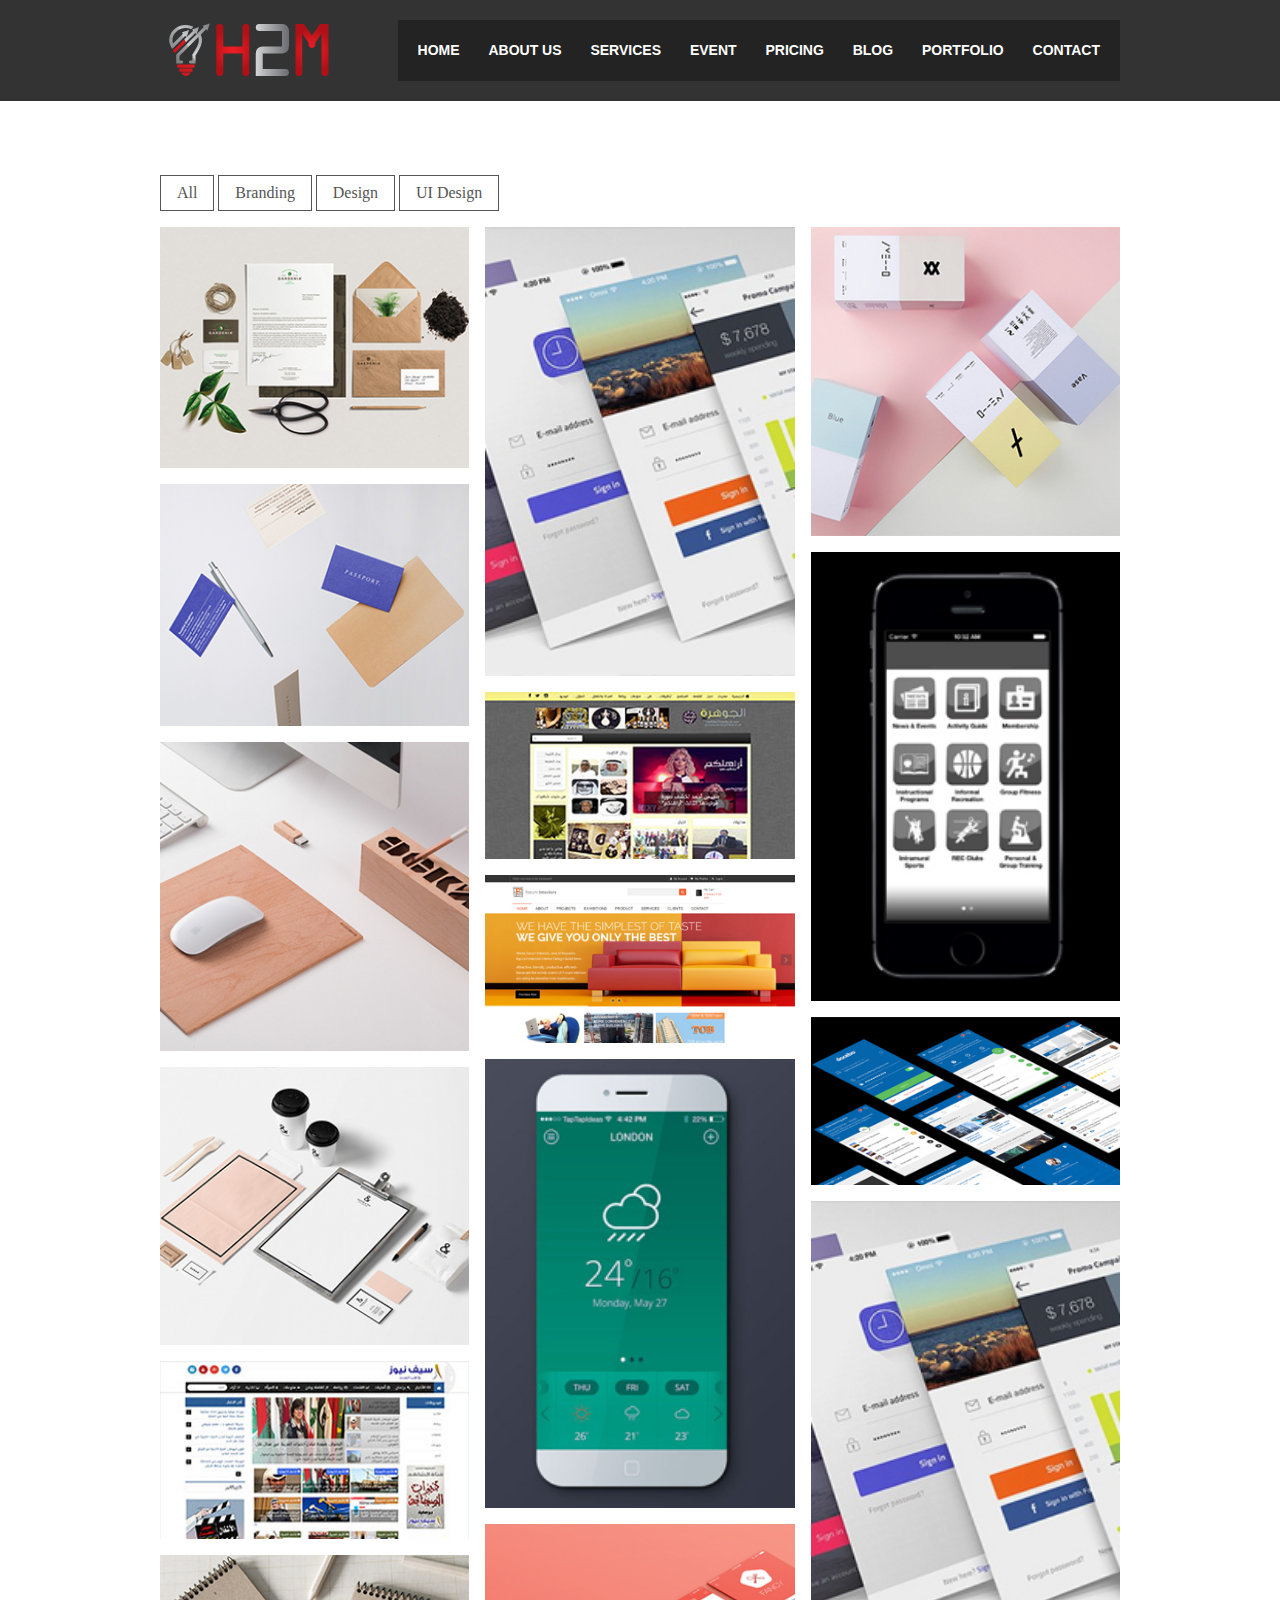
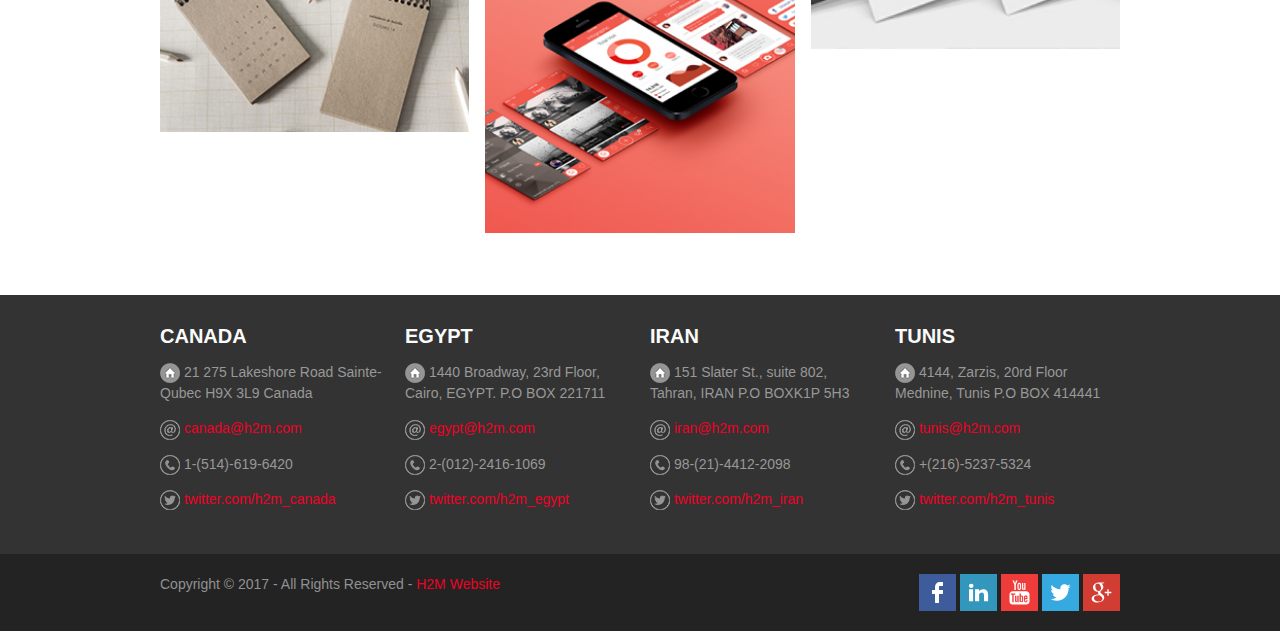
<file: Portfolio.html>
﻿<!DOCTYPE html>
<html lang="en">
<head>
    <title>H2M Website</title>
    <link rel="stylesheet" href="styles/layout.css" type="text/css">
    <meta charset="utf-8">
    <meta name="description" content="We aim to create a creative design and unique web sites. We build websites & apps.">
    <meta name="keywords" content="Website, Design,search engine optimization, Mobile App, disktop app, Web Development, Website Development, web Design company" />
    <link rel='stylesheet prefetch' href='https://npmcdn.com/basscss@8.0.0/css/basscss.min.css'>
    <script src='https://cdnjs.cloudflare.com/ajax/libs/jquery/3.1.1/jquery.min.js'></script>
    <script type="text/javascript" src="js/script.js">
    </script>
</head>
<body onload="window.setInterval('changeSign()', 1000);">
    <div class="wrapper row1">
        <header id="header" class="clear">
            <div id="hgroup">
                <!-- Logo -->
                <figure>
                    <a href="index.html"> <img id="logo" src="images/logo_01.png" alt="logo image" title="logo image" /></a>
                </figure>
            </div>
            <!-- menu -->
            <nav>
                <ul>
                    <li><a href="index.html">Home</a></li>
                    <li><a href="about.html">About Us</a></li>
                    <li><a href="service.html">Services</a></li>
                    <li><a href="event.html">event</a></li>
                    <li><a href="pricing.html">Pricing</a></li>
                    <li><a href="blog.html">Blog</a></li>
                    <li><a href="portfolio.html">Portfolio</a></li>
                    <li class="last"><a href="contact.html">Contact</a></li>
                </ul>
            </nav>
        </header>
    </div>
    <!-- content -->
    <div class="wrapper row2">
        <div id="container" class="clear">



            <!-- main content -->
            <div class="homepage">
                <section class="portfolioNew">
                    <h2>&nbsp;</h2>
                    <div class="toolbar mb2 mt2">
                        <button class="btn fil-cat"  data-rel="all">All</button>
                        <button class="btn fil-cat" data-rel="web">Branding</button>
                        <button class="btn fil-cat" data-rel="flyers">Design</button>
                        <button class="btn fil-cat" data-rel="bcards">UI Design</button>
                    </div>

                    <div id="portfolio">
                        <div class="button tile scale-anm web all">
                            <a href="#">  <img src="images/portfolio/2-mon_1092-300x234.jpg" alt="" /></a>
                        </div>
                        <div class="tile scale-anm bcards all">
                            <img src="images/portfolio/2-mon_1092-300x2342.jpg" alt="portfolio" />
                        </div>
                        <div class="tile scale-anm web all">
                            <img src="images/portfolio/15-dia_1092-1-300x300.jpg" alt="portfolio" />
                        </div>
                        <div class="tile scale-anm web all">
                            <img src="images/portfolio/codystretch-300x270.jpg" alt="portfolio" />
                        </div>
                        <!--<div class="tile scale-anm flyers all">
                            <img src="images/portfolio/emi_haze-300x201.jpg" alt="portfolio" />
                        </div>-->
                        <!--<div class="tile scale-anm bcards all">
                            <img src="images/portfolio/emi_haze-300x2012.jpg" alt="portfolio" />
                        </div>-->
                        <div class="tile scale-anm flyers all">
                            <img src="images/portfolio/jti-icons_08-300x172.jpg" alt="portfolio" />
                        </div>
                        <div class="tile scale-anm flyers all">
                            <img src="images/portfolio/jti-icons_08-300x1722.jpg" alt="portfolio" />
                        </div>
                        <div class="tile scale-anm web all">
                            <img src="images/portfolio/text.jpg" alt="portfolio" />
                        </div>
                        <div class="tile scale-anm flyers all">
                            <img src="images/portfolio/text_002.png" alt="portfolio" />
                        </div>
                        <div class="tile scale-anm web all">
                            <img src="images/portfolio/text_0022.jpg" alt="portfolio" />
                        </div>
                        <div class="tile scale-anm bcards all">
                            <img src="images/portfolio/text2.jpg" alt="portfolio" />
                        </div>
                        <div class="tile scale-anm web all">
                            <img src="images/portfolio/the-ninetys-brand_02-300x300.jpg" alt="portfolio" />
                        </div>
                        <div class="tile scale-anm bcards all">
                            <img src="images/portfolio/transmission_01-300x300.jpg" alt="portfolio" />
                        </div>
                        <div class="tile scale-anm web all">
                            <img src="images/portfolio/~text.jpg" alt="portfolio" />
                        </div>
                        <div class="tile scale-anm web all">
                            <img src="images/portfolio/2text.jpg" alt="portfolio" />
                        </div>
                        <div class="tile scale-anm bcards all">
                            <img src="images/portfolio/text.jpg" alt="portfolio" />
                        </div>
                    </div>

                    <div style="clear:both;"></div>
                    

                </section>
            </div>

            <div id="homepage">


                <!-- Introduction --><!-- / Introduction -->
            </div>

            <!-- / content body -->
        </div>
    </div>
    <!-- Footer -->
    <div class="wrapper row3">
        <div id="footer" class="clear">
            <!-- Section One -->
            <section class="one_quarter">
                <h3>CANADA</h3>
                <p>
                    <img src="images/home.png" alt="home"> 21 275 Lakeshore Road
                    Sainte- Qubec H9X 3L9 Canada
                </p>
                <p><img src="images/mail.png" alt="email"> <a href="mailto:info@h2m.com" title="email" target="_blank">canada@h2m.com</a></p>
                <p><img src="images/phone.png" alt="phone"> 1-(514)-619-6420</p>
                <p><img src="images/twitter.png" alt="twitter"> <a href="http://www.twitter.com" title="twitter.com" target="_blank">twitter.com/h2m_canada</a></p>
            </section>
            <!-- Section Two -->
            <section class="one_quarter">
                <h3>EGYPT</h3>
                <p><img src="images/home.png" alt="home"> 1440 Broadway, 23rd Floor, Cairo, EGYPT. P.O BOX 221711</p>
                <p><img src="images/mail.png" alt="email"> <a href="mailto:info@h2m.com" title="email" target="_blank">egypt@h2m.com</a></p>
                <p><img src="images/phone.png" alt="phone"> 2-(012)-2416-1069</p>
                <p><img src="images/twitter.png" alt="twitter"> <a href="http://www.twitter.com" title="twitter.com" target="_blank">twitter.com/h2m_egypt</a></p>
            </section>
            <!-- Section Three -->
            <section class="one_quarter">
                <h3>IRAN</h3>
                <p><img src="images/home.png" alt="home"> 151 Slater St., suite 802, Tahran, IRAN P.O BOXK1P 5H3</p>
                <p><img src="images/mail.png" alt="email"> <a href="mailto:info@h2m.com" title="email" target="_blank">iran@h2m.com</a></p>
                <p>
                    <img src="images/phone.png" alt="phone"> 98-(21)-4412-2098<br>
                </p>
                <p><img src="images/twitter.png" alt="twitter"> <a href="http://www.twitter.com" title="twitter.com" target="_blank">twitter.com/h2m_iran</a></p>
            </section>
            <!-- Section Four -->
            <section class="one_quarter lastbox">
                <h3>TUNIS</h3>
                <p><img src="images/home.png" alt="home"> 4144, Zarzis, 20rd Floor Mednine, Tunis P.O BOX 414441</p>
                <p><img src="images/mail.png" alt="email"> <a href="mailto:info@h2m.com" title="email" target="_blank">tunis@h2m.com</a></p>
                <p>
                    <img src="images/phone.png" alt="phone"> +(216)-5237-5324<br>
                </p>
                <p><img src="images/twitter.png" alt="twitter"> <a href="http://www.twitter.com" title="twitter.com" target="_blank">twitter.com/h2m_tunis</a></p>
            </section>
            <!-- / Section -->
        </div>
    </div>

    <!-- Copyright -->
    <div class="wrapper row4">
        <footer id="copyright" class="clear">
            <p class="fl_left"> Copyright &copy; 2017 - All Rights Reserved - <a href="index.html">H2M Website</a></p>
            <p class="fl_right">
                <a href="http://facebook.com"><img src="images/facebook-icon.svg" alt="Facebook"></a>
                <a href="http://linkedin.com"><img src="images/linkedin-icon.svg" alt="linkedin"></a>
                <a href="http://youtube.com"><img src="images/youtube-icon.svg" alt="youtube"></a>
                <a href="https://twitter.com"><img src="images/twitter-icon.svg" alt="twitter"></a>
                <a href="https://plus.google.com"><img src="images/googleplus-icon.svg" alt="googelplus"></a>
            </p>
        </footer>
    </div>
</body>
</html>
</file>
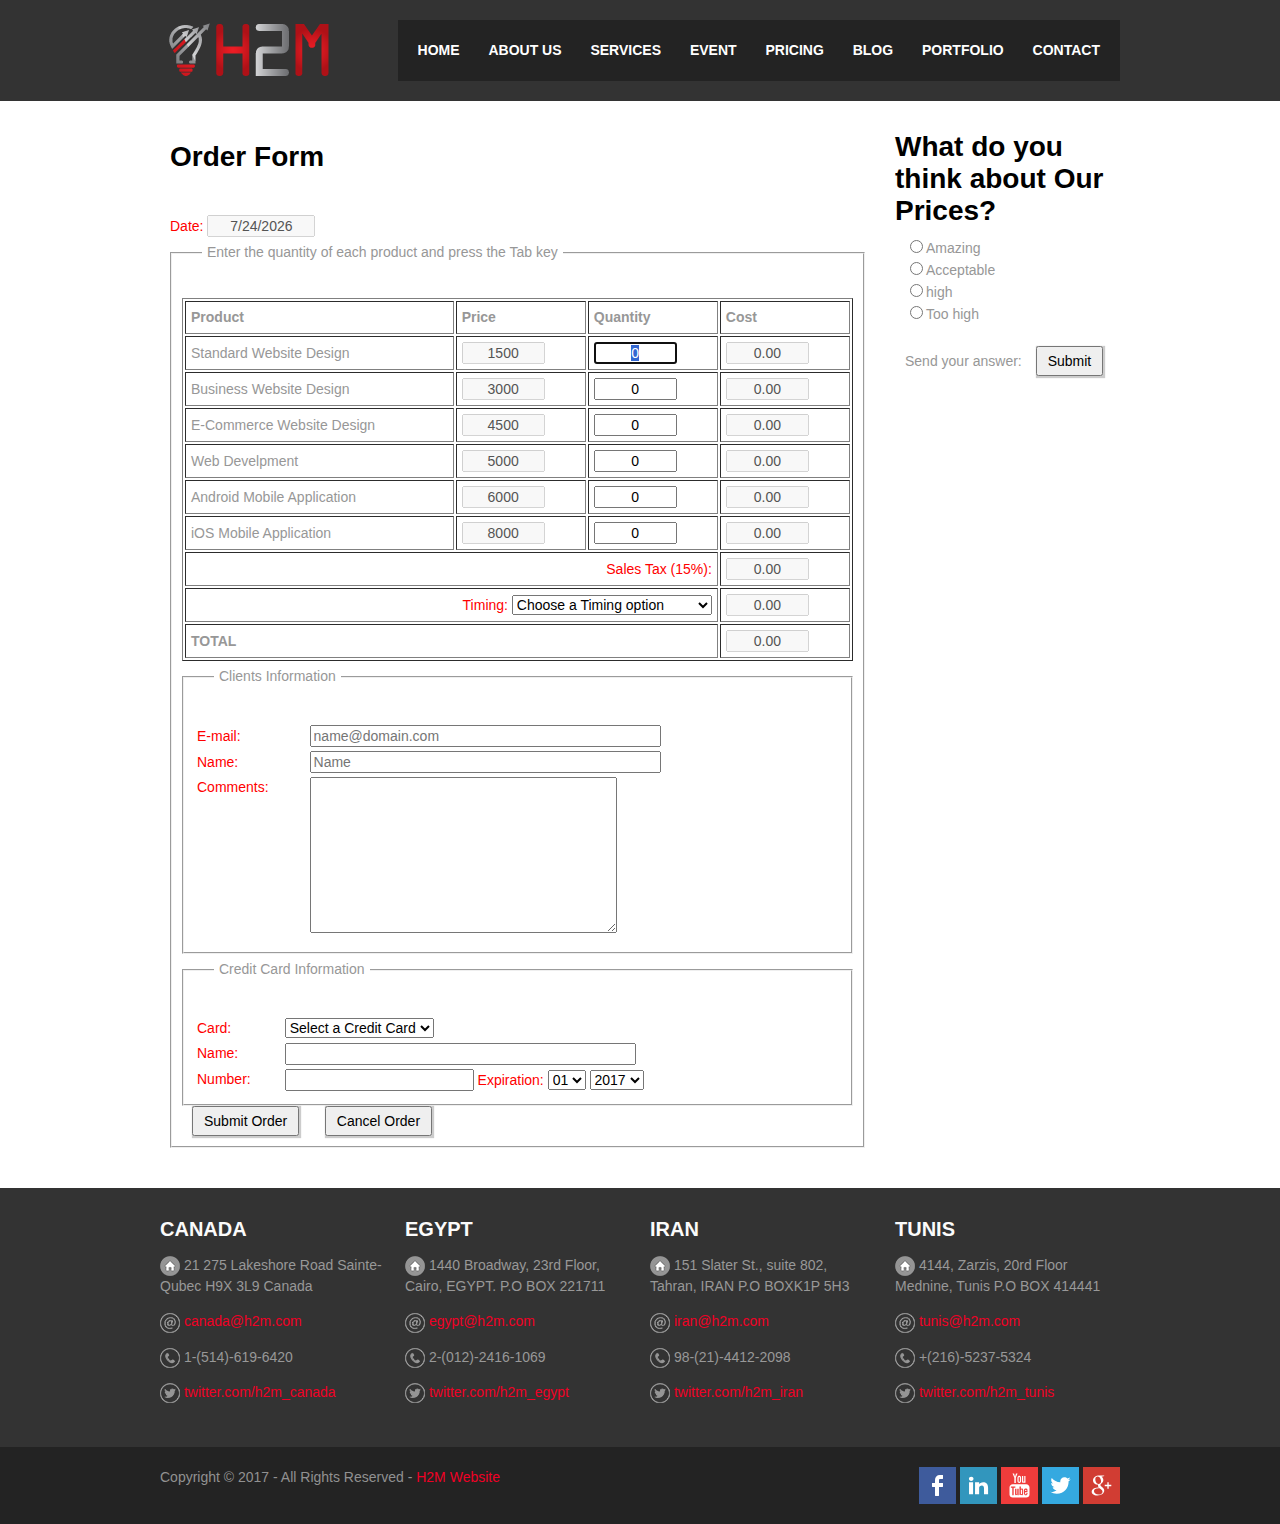
<file: pricing.html>
﻿<!DOCTYPE html>
<html lang="en">
<head>
<title>H2M Website</title>
<link rel="stylesheet" href="styles/layout.css" type="text/css">
    <meta charset="utf-8">
    <meta name="description" content="We aim to create a creative design and unique web sites. We build websites & apps.">
    <meta name="keywords" content="Website, Design,search engine optimization, Mobile App, disktop app, Web Development, Website Development, web Design company" />
    <script type="text/javascript" src="js/script.js">

    </script>
</head>
<body onload="LoadPricing()">

    <div class="wrapper row1">
        <!-- header -->
        <header id="header" class="clear">
            <div id="hgroup">
                <!-- Logo -->
                <figure>
                    <a href="index.html"> <img id="logo" src="images/logo_01.png" alt="logo image" title="logo image" /></a>
                </figure>
            </div>
            <!-- menu -->
            <nav>
                <ul>
                    <li><a href="index.html">Home</a></li>
                    <li><a href="about.html">About Us</a></li>
                    <li><a href="service.html">Services</a></li>
                    <li><a href="event.html">Event</a></li>
                    <li><a href="pricing.html">Pricing</a></li>
                    <li><a href="blog.html">Blog</a></li>
                    <li><a href="portfolio.html">Portfolio</a></li>
                    <li class="last"><a href="contact.html">Contact</a></li>
                </ul>
            </nav>
        </header>
    </div>
    <!-- content -->
    <div class="wrapper row2">
        <div id="container" class="clear">
            <!-- main content -->
            <div id="homepage">
                <!-- Introduction -->
                
                <div class="three_quarter">
                    


<!-- START OF ORDER FORM -->
<form id="pricing" name="order" method="post" onsubmit="return checkform()" onreset="location.reload()">
<td>
<h1>Order Form</h1>
<br />
<br />
</td>

<!-- FORM DATE -->
<td>
   <span class="fmlabel">Date:</span>
   <input class="date" name="formdate" size="10" disabled>
</td>
</tr>

<tr>
<!-- PRODUCT FIELDS -->
<td valign="top" colspan="2">
<fieldset>
<legend>Enter the quantity of each product and press the Tab key</legend>
<table border id="prodtable" cellpadding="5">
<tr>
   <th >Product</th>
   <th>Price</th>
   <th>Quantity</th>
   <th>Cost</th>
</tr>
<tr>
   <td>Standard Website Design</td>
   <td><input class="numbers" name="price1" size="7" value="1500" disabled></td>
   <td><input class="quantity" name="qty1" size="7" value="0" onblur="sub_price('price1','qty1','sub1')"></td>
   <td><input class="numbers" name="sub1" size="7" value="0.00" disabled></td>
</tr>
<tr>
   <td>Business Website Design</td>
   <td><input class="numbers" name="price2" size="7" value="3000" disabled></td>
   <td><input class="quantity" name="qty2" size="7" value="0" onblur="sub_price('price2','qty2','sub2')"></td>
   <td><input class="numbers" name="sub2" size="7" value="0.00" disabled></td>
</tr>
<tr>
   <td>E-Commerce Website Design</td>
   <td><input class="numbers" name="price3" size="7" value="4500" disabled></td>
   <td><input class="quantity" name="qty3" size="7" value="0" onblur="sub_price('price3','qty3','sub3')"></td>
   <td><input class="numbers" name="sub3" size="7" value="0.00" disabled></td>
</tr>
<tr>
   <td>Web Develpment</td>
   <td><input class="numbers" name="price4" size="7" value="5000" disabled></td>
   <td><input class="quantity" name="qty4" size="7" value="0" onblur="sub_price('price4','qty4','sub4')"></td>
   <td><input class="numbers" name="sub4" size="7" value="0.00" disabled></td>
</tr>
<tr>
   <td>Android Mobile Application</td>
   <td><input class="numbers" name="price5" size="7" value="6000" disabled></td>
   <td><input class="quantity" name="qty5" size="7" value="0" onblur="sub_price('price5','qty5','sub5')"></td>
   <td><input class="numbers" name="sub5" size="7" value="0.00" disabled></td>
</tr>
<tr>
   <td>iOS Mobile Application</td>
   <td><input class="numbers" name="price6" size="7" value="8000" disabled></td>
   <td><input class="quantity" name="qty6" size="7" value="0" onblur="sub_price('price6','qty6','sub6')"></td>
   <td><input class="numbers" name="sub6" size="7" value="0.00" disabled></td>
</tr>
<tr>
   <td colspan="3" align="right"><span class="fmlabel">Sales Tax (15%):</span>
   </td>
   <td><input class="numbers" name="sub7" size="7" value="0.00" disabled></td>
</tr>
<tr>
   <td colspan="3" align="right"><span class="fmlabel">Timing:</span>
      <select name="shipping" onchange="shipping_price()">
         <option value="0">Choose a Timing option
         <option value="0.0">Standard (1-2 months) $0.0
         <option value="99.95">Express (2 weeks) $99.95
         <option value="199.95">Next week (1 week) $199.95
      </select>
   </td>
   <td><input class="numbers" name="sub8" size="7" value="0.00" disabled></td>
</tr>
<tr>
   <th id="TOTAL" colspan="3">TOTAL</th>
   <td><input class="numbers" name="total" size="7" value="0.00" disabled></td>
</tr>
</table>
</td>
</tr>
                    
                        <tr>
                            <!-- Clients Information -->
                            <td valign="top" colspan="2">
                                <fieldset>
                                    <legend>Clients Information</legend>
                                    <table>
                                        <tr>
                                            <td><span class="fmlabel">E-mail:</span></td>
                                            <td>
                                                <input type="email" id="email" name="email" size="40" required="required" placeholder="name@domain.com" onblur="verifMail(this);">
                                            </td>
                                        </tr>
                                        <tr>
                                            <td><span class="fmlabel">Name:</span></td>
                                            <td>
                                                <input name="name" size="40" required="required" placeholder="Name">
                                            </td>
                                        </tr>
                                        <tr>
                                            <td valign="top"><span class="fmlabel">Comments:</span></td>
                                            <td>
                                                <textarea rows="3" cols="40" name="Comments"></textarea>
                                            </td>
                                        </tr>

                                    </table>
                                </fieldset>
                            </td>
                        </tr>

                        <tr>
                            <!-- CREDIT CARD FIELDS -->
                            <td valign="top" colspan="2">
                                <fieldset>
                                    <legend>Credit Card Information</legend>
                                    <table>
                                        <tr>

                                            <!-- CARD TYPE -->
                                            <td valign="top"><span class="fmlabel">Card:</span></td>
                                            <td colspan="3">
                                                <select name="ccard">
                                                    <option value="">Select a Credit Card
                                                    <option value="ae">American Express
                                                    <option value="mc">MasterCard
                                                    <option value="vi">Visa
                                                </select>
                                            </td>
                                        </tr>
                                        <tr>

                                            <!-- NAME ON CARD -->
                                            <td valign="top"><span class="fmlabel">Name:</span></td>
                                            <td colspan="3">
                                                <input size="40" name="cname">
                                            </td>
                                        </tr>

                                        <tr>

                                            <!-- CARD NUMBER -->
                                            <td valign="top"><span class="fmlabel">Number:</span></td>

                                            <!-- CARD EXPIRATION DATE -->
                                            <td colspan="3">
                                                <input type="password" size="20" name="cnumber">
                                                <span class="fmlabel">Expiration:</span>
                                                <select name="expmonth">
                                                    <option>01
                                                    <option>02
                                                    <option>03
                                                    <option>04
                                                    <option>05
                                                    <option>06
                                                    <option>07
                                                    <option>08
                                                    <option>09
                                                    <option>10
                                                    <option>11
                                                    <option>12
                                                </select>

                                                <select name="expyear">
                                                    <option>2017
                                                    <option>2018
                                                    <option>2019
                                                    <option>2020
                                                    <option>2021
                                                    <option>2022
                                                    <option>2023
                                                </select>
                                            </td>
                                        </tr>
                                    </table>
                                </fieldset>
                            </td>
                        </tr>

                        <tr>

                            <!-- BUTTONS TO SUBMIT OR CANCEL THE ORDER -->
                            <td colspan="2">
                                <input type="submit" value="Submit Order">
                                &nbsp;&nbsp;
                                <input type="reset" value="Cancel Order">
                            </td>
                        </tr>

                        </form>

                        </table>
</div>

            <!-- / Introduction -->

                <div class="one_quarter lastbox">
                  <h1>What do you think about Our Prices?</h1>
<form>
<input type="radio" name="browser"  value="Amazing">Amazing<br>
<input type="radio" name="browser"  value="Acceptable">Acceptable<br>
<input type="radio" name="browser"  value="high">high<br>
<input type="radio" name="browser"  value="Too high">Too high<br>
<br>
Send your answer: <input id="answer"  type="submit" value="Submit" onclick="send()">
</form>
                </div>     
            </div>
        </div>
        <!-- end content body -->
    </div>
    <!-- Footer -->
    <div class="wrapper row3">
        <div id="footer" class="clear">
            <!-- Section One -->
            <section class="one_quarter">
                <h3>CANADA</h3>
                <p>
                    <img src="images/home.png" alt="home"> 21 275 Lakeshore Road
                    Sainte- Qubec H9X 3L9 Canada
                </p>
                <p><img src="images/mail.png" alt="email"> <a href="mailto:info@h2m.com" title="email" target="_blank">canada@h2m.com</a></p>
                <p><img src="images/phone.png" alt="phone"> 1-(514)-619-6420</p>
                <p><img src="images/twitter.png" alt="twitter"> <a href="http://www.twitter.com" title="twitter.com" target="_blank">twitter.com/h2m_canada</a></p>
            </section>
            <!-- Section Two -->
            <section class="one_quarter">
                <h3>EGYPT</h3>
                <p><img src="images/home.png" alt="home"> 1440 Broadway, 23rd Floor, Cairo, EGYPT. P.O BOX 221711</p>
                <p><img src="images/mail.png" alt="email"> <a href="mailto:info@h2m.com" title="email" target="_blank">egypt@h2m.com</a></p>
                <p><img src="images/phone.png" alt="phone"> 2-(012)-2416-1069</p>
                <p><img src="images/twitter.png" alt="twitter"> <a href="http://www.twitter.com" title="twitter.com" target="_blank">twitter.com/h2m_egypt</a></p>
            </section>
            <!-- Section Three -->
            <section class="one_quarter">
                <h3>IRAN</h3>
                <p><img src="images/home.png" alt="home"> 151 Slater St., suite 802, Tahran, IRAN P.O BOXK1P 5H3</p>
                <p><img src="images/mail.png" alt="email"> <a href="mailto:info@h2m.com" title="email" target="_blank">iran@h2m.com</a></p>
                <p>
                    <img src="images/phone.png" alt="phone"> 98-(21)-4412-2098<br>
                </p>
                <p><img src="images/twitter.png" alt="twitter"> <a href="http://www.twitter.com" title="twitter.com" target="_blank">twitter.com/h2m_iran</a></p>
            </section>
            <!-- Section Four -->
            <section class="one_quarter lastbox">
                <h3>TUNIS</h3>
                <p><img src="images/home.png" alt="home"> 4144, Zarzis, 20rd Floor Mednine, Tunis P.O BOX 414441</p>
                <p><img src="images/mail.png" alt="email"> <a href="mailto:info@h2m.com" title="email" target="_blank">tunis@h2m.com</a></p>
                <p>
                    <img src="images/phone.png" alt="phone"> +(216)-5237-5324<br>
                </p>
                <p><img src="images/twitter.png" alt="twitter"> <a href="http://www.twitter.com" title="twitter.com" target="_blank">twitter.com/h2m_tunis</a></p>
            </section>
            <!-- / Section -->
        </div>
    </div>

    <!-- Copyright -->
    <div class="wrapper row4">
        <footer id="copyright" class="clear">
            <p class="fl_left"> Copyright &copy; 2017 - All Rights Reserved - <a href="index.html">H2M Website</a></p>
            <p class="fl_right">
                <a href="http://facebook.com"><img src="images/facebook-icon.svg" alt="Facebook"></a>
                <a href="http://linkedin.com"><img src="images/linkedin-icon.svg" alt="linkedin"></a>
                <a href="http://youtube.com"><img src="images/youtube-icon.svg" alt="youtube"></a>
                <a href="https://twitter.com"><img src="images/twitter-icon.svg" alt="twitter"></a>
                <a href="https://plus.google.com"><img src="images/googleplus-icon.svg" alt="googelplus"></a>
            </p>
        </footer>
    </div>
</body>
</html>
</file>
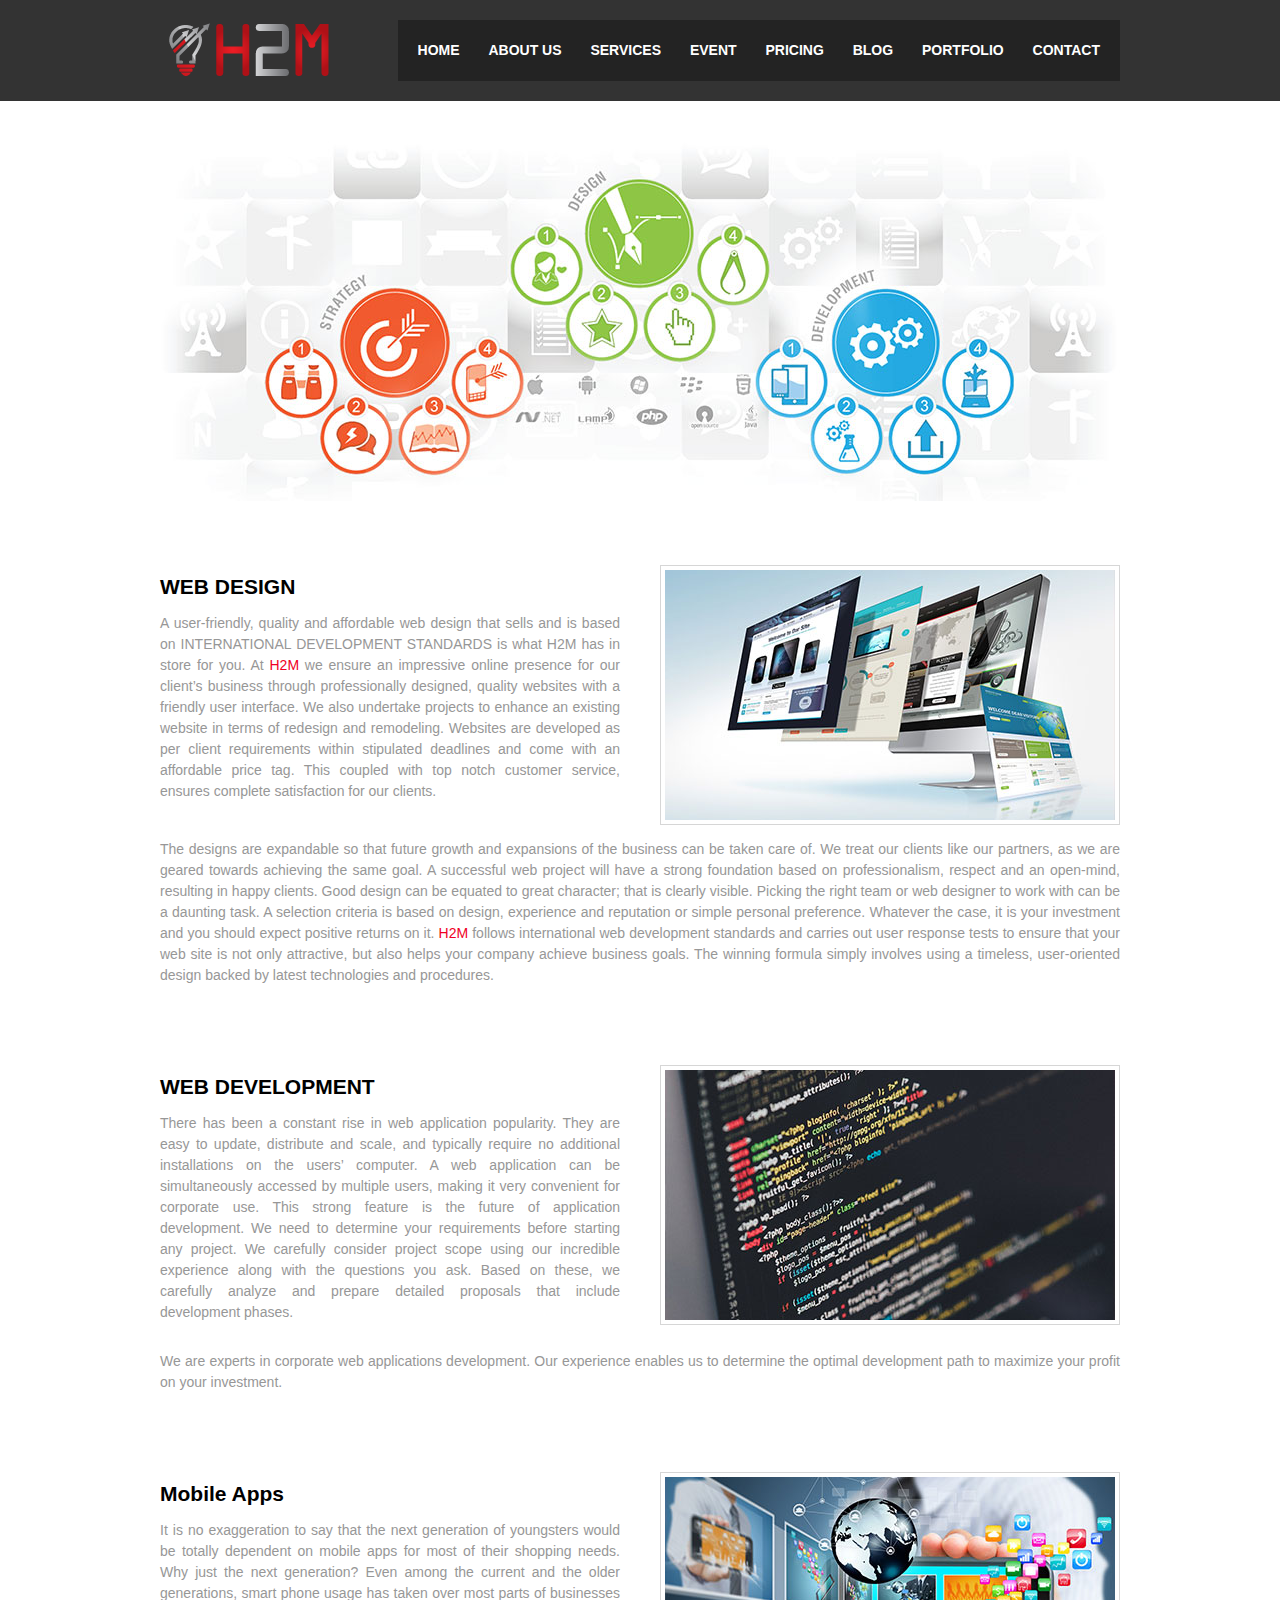
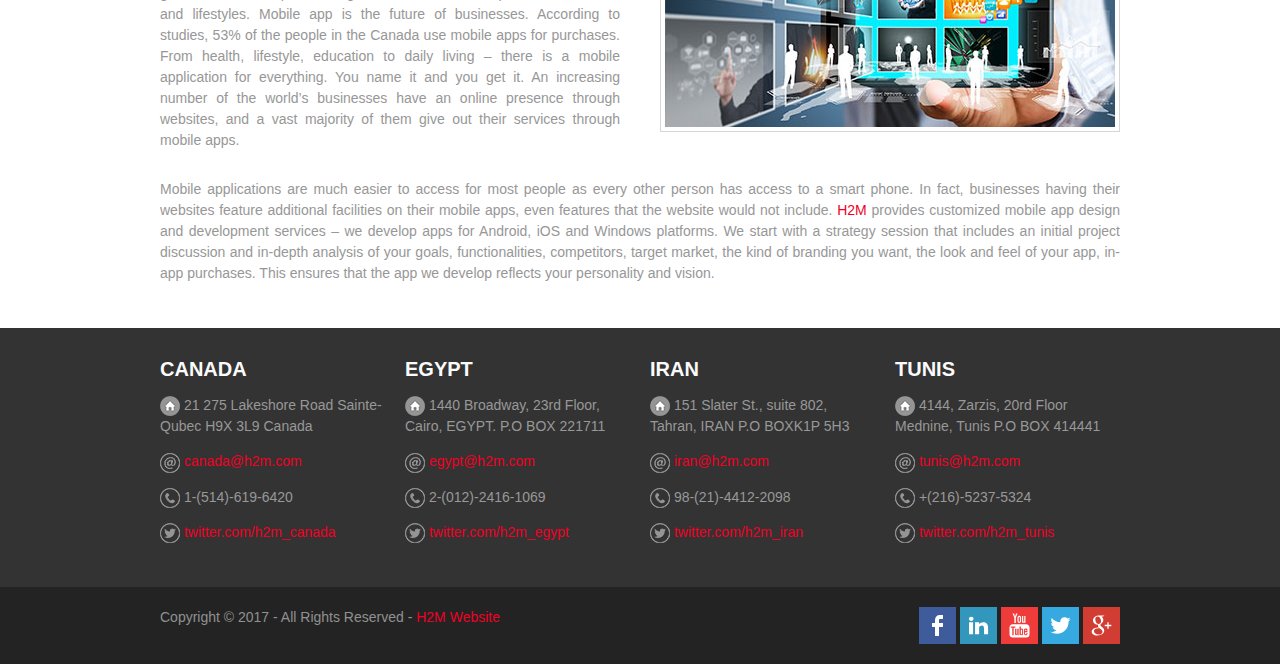
<file: Service.html>
﻿<!DOCTYPE html>
<html lang="en">
<head>
    <title>H2M Website</title>
    <link rel="stylesheet" href="styles/layout.css" type="text/css">
    <meta charset="utf-8">
    <meta name="description" content="We aim to create a creative design and unique web sites. We build websites & apps.">
    <meta name="keywords" content="Website, Design,search engine optimization, Mobile App, disktop app, Web Development, Website Development, web Design company" />
    <script type="text/javascript" src="js/script.js">
    </script>
</head>
<body onload="window.setInterval('changeSign()', 1000);">
    <div class="wrapper row1">
        <header id="header" class="clear">
            <div id="hgroup">
                <!-- Logo -->
                <figure>
                    <a href="index.html"> <img id="logo" src="images/logo_01.png" alt="logo image" title="logo image" /></a>
                </figure>
            </div>
            <!-- menu -->
            <nav>
                <ul>
                    <li><a href="index.html">Home</a></li>
                    <li><a href="about.html">About Us</a></li>
                    <li><a href="service.html">Services</a></li>
                    <li><a href="event.html">event</a></li>
                    <li><a href="pricing.html">Pricing</a></li>
                    <li><a href="blog.html">Blog</a></li>
                    <li><a href="portfolio.html">Portfolio</a></li>
                    <li class="last"><a href="contact.html">Contact</a></li>
                </ul>
            </nav>
        </header>
    </div>
    <!-- content -->
    <div class="wrapper row2">
        <div id="container" class="clear">

            <!-- banner -->
            <section id="banner"><h2><a href="#"><img src="images/service.jpg" alt="service"></a></h2></section>

            <div id="homepage">

                <!-- main content -->
                <div class="service">
                    <section class="last clear">
                        <h2>&nbsp;</h2>
                        <article>
                            <figure>
                                <img src="images/service/web_design.jpg" width="450" height="250" alt="web_design">
                                <figcaption>
                                    <h2>WEB DESIGN</h2>
                                    <p>
                                        A user-friendly, quality and affordable web design that sells and is based on INTERNATIONAL DEVELOPMENT STANDARDS is what H2M has in store for you.
                                        At <span style="color:#f00025;">
                                            H2M
                                        </span> we ensure an impressive online presence for our client&rsquo;s business through professionally designed, quality websites with a friendly user interface. We also undertake projects to enhance an existing website in terms of redesign and remodeling.
                                        Websites are developed as per client requirements within stipulated deadlines and come with an affordable price tag. This coupled with top notch customer service, ensures complete satisfaction for our clients.

                                    </p>
                                </figcaption>
                            </figure>
                        </article>
                    </section>

                    <p>
                        The designs are expandable so that future growth and expansions of the business can be taken care of.
                        We treat our clients like our partners, as we are geared towards achieving the same goal. A successful web project will have a strong foundation based on professionalism, respect and an open-mind, resulting in happy clients.
                        Good design can be equated to great character; that is clearly visible. Picking the right team or web designer to work with can be a daunting task. A selection criteria is based on design, experience and reputation or simple personal preference. Whatever the case, it is your investment and you should expect positive returns on it.
                        <span style="color:#f00025;"> H2M</span> follows international web development standards and carries out user response tests to ensure that your web site is not only attractive, but also helps your company achieve business goals. The winning formula simply involves using a timeless, user-oriented design backed by latest technologies and procedures.
                    </p>

                </div>
                <br />
                <div class="service">
                    <section class="last clear">
                        <h2>&nbsp;</h2>
                        <article>
                            <figure>
                                <img src="images/service/development.jpg" width="450" height="250" alt="development">
                                <figcaption>
                                    <h2>WEB DEVELOPMENT</h2>
                                    <p>
                                        There has been a constant rise in web application popularity. They are easy to update, distribute and scale, and typically require no additional installations on the users&rsquo; computer. A web application can be simultaneously accessed by multiple users, making it very convenient for corporate use. This strong feature is the future of application development. We need to determine your requirements before starting any project. We carefully consider project scope using our incredible experience along with the questions you ask. Based on these, we carefully
                                        analyze and prepare detailed proposals that include development phases.

                                    </p>
                                </figcaption>
                            </figure>
                        </article>
                    </section>


                    <p>

                        We are experts in corporate web applications development. Our experience enables us to determine the optimal development path to maximize your profit on your investment.
                    </p>
                </div>
                <br />
                <div class="service">
                    <section class="last clear">
                        <h2>&nbsp;</h2>
                        <article>
                            <figure>
                                <img src="images/service/app.jpg" width="450" height="250" alt="app">
                                <figcaption>
                                    <h2>Mobile Apps </h2>
                                    <p>
                                        It is no exaggeration to say that the next generation of youngsters would be totally dependent on mobile apps for most of their shopping needs. Why just the next generation? Even among the current and the older generations, smart phone usage has taken over most parts of businesses and lifestyles. Mobile app is the future of businesses. According to studies, 53% of the people in the Canada use mobile apps for purchases.
                                        From health, lifestyle, education to daily living &ndash; there is a mobile application for everything. You name it and you get it. An increasing number of the world&rsquo;s businesses have an online presence through websites, and a vast majority of them give out their services through mobile apps.

                                    </p>
                                </figcaption>
                            </figure>
                        </article>
                    </section>


                    <p>


                        Mobile applications are much easier to access for most people as every other person has access to a smart phone. In fact, businesses having their websites feature additional facilities on their mobile apps, even features that the website would not include.
                        <span style="color:#f00025;">
                            H2M
                        </span> provides customized mobile app design and development services &ndash; we develop apps for Android, iOS and Windows platforms.
                        We start with a strategy session that includes an initial project discussion and in-depth analysis of your goals, functionalities, competitors, target market, the kind of branding you want, the look and feel of your app, in-app purchases. This ensures that the app we develop reflects your personality and vision.
                    </p>

                </div>

                <!-- / content body -->
            </div>
        </div>
        <!-- Footer -->
        <div class="wrapper row3">
            <div id="footer" class="clear">
                <!-- Section One -->
                <section class="one_quarter">
                    <h3>CANADA</h3>
                    <p>
                        <img src="images/home.png" alt="home"> 21 275 Lakeshore Road
                        Sainte- Qubec H9X 3L9 Canada
                    </p>
                    <p><img src="images/mail.png" alt="email"> <a href="mailto:info@h2m.com" title="email" target="_blank">canada@h2m.com</a></p>
                    <p><img src="images/phone.png" alt="phone"> 1-(514)-619-6420</p>
                    <p><img src="images/twitter.png" alt="twitter"> <a href="http://www.twitter.com" title="twitter.com" target="_blank">twitter.com/h2m_canada</a></p>
                </section>
                <!-- Section Two -->
                <section class="one_quarter">
                    <h3>EGYPT</h3>
                    <p><img src="images/home.png" alt="home"> 1440 Broadway, 23rd Floor, Cairo, EGYPT. P.O BOX 221711</p>
                    <p><img src="images/mail.png" alt="email"> <a href="mailto:info@h2m.com" title="email" target="_blank">egypt@h2m.com</a></p>
                    <p><img src="images/phone.png" alt="phone"> 2-(012)-2416-1069</p>
                    <p><img src="images/twitter.png" alt="twitter"> <a href="http://www.twitter.com" title="twitter.com" target="_blank">twitter.com/h2m_egypt</a></p>
                </section>
                <!-- Section Three -->
                <section class="one_quarter">
                    <h3>IRAN</h3>
                    <p><img src="images/home.png" alt="home"> 151 Slater St., suite 802, Tahran, IRAN P.O BOXK1P 5H3</p>
                    <p><img src="images/mail.png" alt="email"> <a href="mailto:info@h2m.com" title="email" target="_blank">iran@h2m.com</a></p>
                    <p>
                        <img src="images/phone.png" alt="phone"> 98-(21)-4412-2098<br>
                    </p>
                    <p><img src="images/twitter.png" alt="twitter"> <a href="http://www.twitter.com" title="twitter.com" target="_blank">twitter.com/h2m_iran</a></p>
                </section>
                <!-- Section Four -->
                <section class="one_quarter lastbox">
                    <h3>TUNIS</h3>
                    <p><img src="images/home.png" alt="home"> 4144, Zarzis, 20rd Floor Mednine, Tunis P.O BOX 414441</p>
                    <p><img src="images/mail.png" alt="email"> <a href="mailto:info@h2m.com" title="email" target="_blank">tunis@h2m.com</a></p>
                    <p>
                        <img src="images/phone.png" alt="phone"> +(216)-5237-5324<br>
                    </p>
                    <p><img src="images/twitter.png" alt="twitter"> <a href="http://www.twitter.com" title="twitter.com" target="_blank">twitter.com/h2m_tunis</a></p>
                </section>
                <!-- / Section -->
            </div>
        </div>
        <!-- / Section -->
    </div>

    <!-- Copyright -->
    <div class="wrapper row4">
        <footer id="copyright" class="clear">
            <p class="fl_left"> Copyright &copy; 2017 - All Rights Reserved - <a href="index.html">H2M Website</a></p>
            <p class="fl_right">
                <a href="http://facebook.com"><img src="images/facebook-icon.svg" alt="Facebook"></a>
                <a href="http://linkedin.com"><img src="images/linkedin-icon.svg" alt="linkedin"></a>
                <a href="http://youtube.com"><img src="images/youtube-icon.svg" alt="youtube"></a>
                <a href="https://twitter.com"><img src="images/twitter-icon.svg" alt="twitter"></a>
                <a href="https://plus.google.com"><img src="images/googleplus-icon.svg" alt="googelplus"></a>
            </p>
        </footer>
    </div>
</body>
</html>
</file>
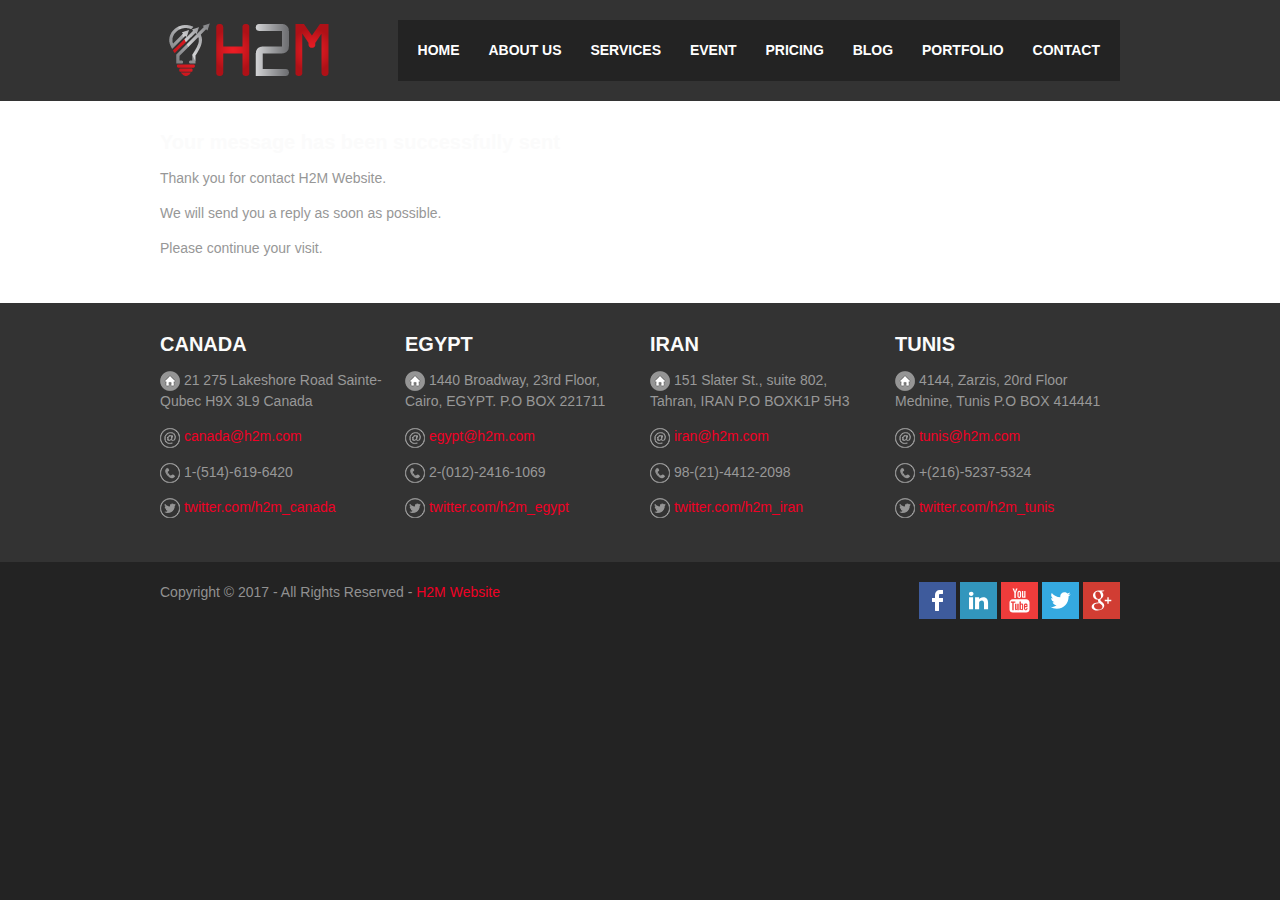
<file: submit.html>
﻿<!DOCTYPE html>
<html lang="en">
<head>
    <title>H2M Website</title>
    <link rel="stylesheet" href="styles/layout.css" type="text/css">
    <meta charset="utf-8">
    <meta name="description" content="We aim to create a creative design and unique web sites. We build websites & apps.">
    <meta name="keywords" content="Website, Design,search engine optimization, Mobile App, disktop app, Web Development, Website Development, web Design company" />
    <script type="text/javascript" src="js/script.js">
    </script>
</head>
<body onload="window.setInterval('changeSign()', 1000);">
    <div class="wrapper row1">
        <header id="header" class="clear">
            <div id="hgroup">
                <!-- Logo -->
                <figure>
                    <img id="logo" src="images/logo_01.png" alt="logo image" title="logo image" />
                </figure>
            </div>
            <!-- menu -->
            <nav>
                <ul>
                    <li><a href="index.html">Home</a></li>
                    <li><a href="about.html">About Us</a></li>
                    <li><a href="service.html">Services</a></li>
                    <li><a href="event.html">event</a></li>
                    <li><a href="pricing.html">Pricing</a></li>
                    <li><a href="blog.html">Blog</a></li>
                    <li><a href="portfolio.html">Portfolio</a></li>
                    <li class="last"><a href="contact.html">Contact</a></li>
                </ul>
            </nav>
        </header>
    </div>
    <!-- content -->
    <div class="wrapper row2">
        <div id="container" class="clear">

            <!-- main content -->
            <div id="homepage">

                <h3>Your message has been successfully sent</h3>
                <p>Thank you for contact H2M Website.</p>
                <p>We will send you a reply as soon as possible.</p>
                <p>Please continue your visit.</p>
            </div>

            <!-- / content body -->
        </div>
    </div>
    <!-- Footer -->
    <div class="wrapper row3">
        <div id="footer" class="clear">
            <!-- Section One -->
            <section class="one_quarter">
                <h3>CANADA</h3>
                <p><img src="images/home.png" alt="home"> 21 275 Lakeshore Road Sainte- Qubec H9X 3L9 Canada</p>
                <p><img src="images/mail.png" alt="email"> <a href="mailto:info@h2m.com" title="email" target="_blank">canada@h2m.com</a></p>
                <p><img src="images/phone.png" alt="phone"> 1-(514)-619-6420</p>
                <p><img src="images/twitter.png" alt="twitter"> <a href="http://www.twitter.com" title="twitter.com" target="_blank">twitter.com/h2m_canada</a></p>
            </section>
            <!-- Section Two -->
            <section class="one_quarter">
                <h3>EGYPT</h3>
                <p><img src="images/home.png" alt="home"> 1440 Broadway, 23rd Floor, Cairo, EGYPT. P.O BOX 221711</p>
                <p><img src="images/mail.png" alt="email"> <a href="mailto:info@h2m.com" title="email" target="_blank">egypt@h2m.com</a></p>
                <p><img src="images/phone.png" alt="phone"> 2-(012)-2416-1069</p>
                <p><img src="images/twitter.png" alt="twitter"> <a href="http://www.twitter.com" title="twitter.com" target="_blank">twitter.com/h2m_egypt</a></p>
            </section>
            <!-- Section Three -->
            <section class="one_quarter">
                <h3>IRAN</h3>
                <p><img src="images/home.png" alt="home"> 151 Slater St., suite 802, Tahran, IRAN P.O BOXK1P 5H3</p>
                <p><img src="images/mail.png" alt="email"> <a href="mailto:info@h2m.com" title="email" target="_blank">iran@h2m.com</a></p>
                <p>
                    <img src="images/phone.png" alt="phone"> 98-(21)-4412-2098<br>
                </p>
                <p><img src="images/twitter.png" alt="twitter"> <a href="http://www.twitter.com" title="twitter.com" target="_blank">twitter.com/h2m_iran</a></p>
            </section>
            <!-- Section Four -->
            <section class="one_quarter lastbox">
                <h3>TUNIS</h3>
                <p><img src="images/home.png" alt="home"> 4144, Zarzis, 20rd Floor Mednine, Tunis P.O BOX 414441</p>
                <p><img src="images/mail.png" alt="email"> <a href="mailto:info@h2m.com" title="email" target="_blank">tunis@h2m.com</a></p>
                <p>
                    <img src="images/phone.png" alt="phone"> +(216)-5237-5324<br>
                </p>
                <p><img src="images/twitter.png" alt="twitter"> <a href="http://www.twitter.com" title="twitter.com" target="_blank">twitter.com/h2m_tunis</a></p>
            </section>
            <!-- / Section -->
        </div>
    </div>

    <!-- Copyright -->
    <div class="wrapper row4">
        <footer id="copyright" class="clear">
            <p class="fl_left"> Copyright &copy; 2017 - All Rights Reserved - <a href="index.html">H2M Website</a></p>
            <p class="fl_right">
                <a href="http://facebook.com"><img src="images/facebook-icon.svg" alt="Facebook"></a>
                <a href="http://linkedin.com"><img src="images/linkedin-icon.svg" alt="linkedin"></a>
                <a href="http://youtube.com"><img src="images/youtube-icon.svg" alt="youtube"></a>
                <a href="https://twitter.com"><img src="images/twitter-icon.svg" alt="twitter"></a>
                <a href="https://plus.google.com"><img src="images/googleplus-icon.svg" alt="googelplus"></a>
            </p>
        </footer>
    </div>
</body>
</html>
</file>
<file: styles/layout.css>
﻿@charset "utf-8";

body{
	margin:0; 
	padding:0; 
	font-size:14px; 
	font-family:'Ubuntu', sans-serif;
	line-height: 150%;

	color:#000000; 
	background-color:#232323;}

.clear:after{
	content:".";
	display:block;
	height:0;
	clear:both;
	visibility:hidden;
	line-height:0;
}

.clear{display:block;
	clear:both;
}

html[xmlns] .clear{
	display:block;
}
* html .clear{
	height:1%;
}

a{
	outline:none;
	text-decoration:none;
}


code{
	font-weight:normal;
	font-style:normal;
	font-family:'Ubuntu', sans-serif;
}

.fl_left{
	float:left;
}

.fl_right{
	float:right;
}

img{margin:0;
	padding:0;
	border:none;
	line-height:normal;
	vertical-align:middle;
}

.imgholder, .imgl, .imgr{
	padding:4px;
	border:1px solid #D6D6D6; 
	text-align:center;
}

.imgl{
	float:left; 
	margin:0 15px 15px 0; 
	clear:left;
}

.imgr{
	float:right; 
	margin:0 0 15px 15px; 
	clear:right;
}

/*----------------------------------------------HTML Overrides-------------------------------------*/

address, article, aside, figcaption, figure, footer, header, nav, section{
	display:block; 
	margin:0; 
	padding:0;
}

q{
	display:block; 
	padding:0 10px 8px 10px; 
	color:#979797; background-color:#ECECEC; 
	font-style:italic; 
	line-height:normal;
}

q:before{
	content:'“ '; 
	font-size:26px;
}

q:after{content:' „'; 
font-size:26px; 
line-height:0;
}

/* ----------------------------------------------Wrapper-------------------------------------*/

div.wrapper{
	display:block; 
	width:100%; margin:0; 
	padding:0; 
	text-align:left;
}

.row1, .row1 a{
	color: #f00025;
	background-color: #333333;
}

.row2{
	color:#979797;
	background-color:#FFFFFF;
}

.row2 a{
	color:#f00025; 
	background-color:#FFFFFF;
}

.row3{
	color:#989898; 
	background-color:#333333;
}

.row3 a{color:#f00025; 
	background-color:#333333;
}

.row4, .row4 a{
	color:#919191; 
	background-color:#232323;
}

/*----------------------------------------------Generalise-------------------------------------*/

#header, #container, #footer, #copyright{
	display:block; 
	width:960px;
	margin:0 auto;
	position: relative;
}

nav ul{
	margin:0; 
	padding:0; 
	list-style:none;
}
h1{
	margin:0; 
	padding:0; 
	font-weight:bold; 
	line-height:normal;
	color:#000;
}

h2{
	margin:10px 0; 
	padding:0; 
	font-weight:bold; 
	line-height:normal;
	color:#000;
}
h4{
	text-align: left;
	margin:0; 
	padding:0; 
	color:#000;
}
h3{
	margin:0; 
	padding:0; 
	color: #fbfbfb;
	font-size:20px; 
	font-weight:bold; 
	line-height:normal;
}

h5{
	margin:0; 
	padding:0 0 10px 0; 
	color:#000;
	font-size: 18px;
	text-align: center;
}

address{
	font-style:normal;
}

blockquote, q{
	display:block; 
	padding:8px 10px; 
	color:#979797; 
	background-color:#ECECEC; 
	font-style:italic; 
	line-height:normal;
}

blockquote:before, q:before{
	content:'“ '; 
	font-size:26px;
}
blockquote:after, q:after{
	content:' „'; 
	font-size:26px; 
	line-height:0;
}

/*----------------------------------------------form-------------------------------------*/
table {
    width: 100%;
}


form, fieldset, legend {
    margin: 20px;
    padding: 5px;
}

 form label {
        float: right;
        color: #f00025;
        margin-right: 10px;
    }
/*input{
	width: 100%;
}
*/
textarea{
    width: 57%;
    height: 150px;
}

input[type="text"]:focus{
	    background-image: url("../images/form/edit.png");
	   background-repeat: no-repeat;
	    background-position: 98% center;

    background-color: #B0B0B0;
}

input[type="tel"]:focus{
	    background-image: url("../images/form/edit.png");
	   background-repeat: no-repeat;
	    background-position: 98% center;

    background-color: #B0B0B0;
}




input[type="email"]:focus {
    background-image: url("../images/form/email.png");
	   background-repeat: no-repeat;
	    background-position: 98% center;
		 background-color: #B0B0B0;
}

input[type="submit"] {
    clear: both;
    width: auto;
    padding: 5px 10px;
    box-shadow: 1px 1px 1px 1px rgba(0, 0, 0, 0.2);
    margin-left: 10px;
}

    input[type="submit"]:hover {
        color: #f00025;
        background-color: lightgrey;
    }

input[type="reset"] {
    clear: both;
    width: auto;
    padding: 5px 10px;
    box-shadow: 1px 1px 1px 1px rgba(0, 0, 0, 0.2);
    margin-left: 10px;
}

    input[type="reset"]:hover {
        color: #f00025;
        background-color: lightgrey;
    }




input, textarea, select{
	font-size:14px; 
	font-family:'Ubuntu', sans-serif;
}


/*---------------------------------------------- End of form-------------------------------------*/

.one_quarter, .two_quarter, .three_quarter, .four_quarter{
	display:block; 
	float:left; 
	margin:0 20px 0 0;
}
.one_quarter{
	width:225px;
}

.two_quarter{
	width:470px;
}

.three_quarter{
	width:715px;
}

.four_quarter{
	width:960px; 
	float:none; 
	margin-right:0; clear:both;
}

.one_third, .two_third, .three_third{
	display:block; 
	float:left; 
	margin:0 30px 0 0;
}

.one_third{
	width:300px;
}

.two_third{
	width:630px;
}

.three_third{
	width:960px; 
	float:none; 
	margin-right:0; clear:both;
}

.lastbox{
	margin-right:0;
}

/*----------------------------------------------Header-------------------------------------*/

#header{
	padding:20px 0;
}

#header #hgroup{
	float:left; 
	margin:0px;
}

#header #hgroup h1, #header #hgroup h2{
	font-weight:normal; 
	font-style:normal; 
	text-transform:none;
}

#header #hgroup h1{
	font-size:36px;
}

#header #hgroup h2{
	font-size: 13px;
	color: #C0BAB6;
}

#header nav{
	display:block; 
	float:right; 
	margin:0px; 
	padding:20px 0; 
	color:#C0BAB6; 
	background-color:#232323;
}

#header nav ul{
	padding:0 20px;
}

#header nav li{
	display:inline; 
	margin-right:25px; 
	text-transform:uppercase;
}

#header nav li.last{
	margin-right:0;
}

#header nav li a{
	color:#fff; 
	background-color:#232323; 
	font-weight:bold;
}

#header nav li a:hover{
	color:#f00025; 
	background-color:#232323;
}

/*----------------------------------------------Content Area-------------------------------------*/

#container{
	padding:30px 0;
}

#container section{
	display:block; 
	width:100%; 
	margin:0 0 30px 0; 
	padding:0;
}

#container .last{
	margin:0;
}
#container .more{
	text-align:right;
}


/* ------Main Content-----*/

#container #homepage{
	display: block;
	width: 100%;
}
/*----------------------------------------------service-------------------------------------*/

#container .service{
		display:block; 
		width:100%; 
		text-align: justify;
}

#container .service section article figure img {
	float:right; 
	padding:4px; 
	border:1px solid #D6D6D6;
}

#container .service section article figure figcaption{
	float:left; 
	width:460px;
}
/*----------------------------------------------Blog-------------------------------------*/

#container #homepage .blog{
		display:block; 
		width:100%; 
		text-align: justify;
}

#container #homepage .blog h2{ 
		text-align: left;
}

#container #homepage .blog article figure img {
	float:right; 
	padding:4px; 
	border:1px solid #D6D6D6;
}

#container #homepage .blog article figure figcaption{
	float:left; 
	width:460px;
}
/*----------------------------------------------portfolio-------------------------------------*/


#container .homepage .portfolio .one_third img:hover{
	transform:scale(2,2);
}

/*----------------------------------------------home-------------------------------------*/
#container  #homepage  #intro article iframe{
	float: right;
	margin:0 0 0 20px; 
	padding:4px;
	border:1px solid #D6D6D6;
}
#container  #homepage .services .one_third figure img:hover {
  
    animation: spin 1.5s infinite linear;
}

@keyframes spin {
    100% {
       
        transform: rotateY(-180deg);
    }
}

/*----------------------------------------------aboutus-------------------------------------*/

#container #aboutus{display:block; width:100%; line-height:1.8em; text-align: justify;}

#container #aboutus figure img {
	float:right; 
	padding:4px; 
	    margin-left: 14px;
	border:1px solid #D6D6D6;
}
#container #aboutus .homepage #services article figure img {
 margin: auto;
 display: block;
 width:210px;
 padding:10px;
}
#container #aboutus .homepage #services article figure figcaption h4,footer {text-align:center;}
/*----------------------------------------------Footer-------------------------------------*/

#footer{
	padding:30px 0;
}

#footer section h2.title{
	margin:0 0 25px 0;
	padding:0;
	color:#FFFFFF;
	background-color:#333333;
	font-size:14px;
	font-weight:bold;
	text-transform:uppercase;
}

#footer section nav li{
	margin:0 0 5px 0;
	padding:0 0 5px 0;
	border-bottom:1px
	solid #555555;}

#footer section nav li.last{
	margin:0;
}

/*----------------------------------------------Copyright-------------------------------------*/

#copyright{
	padding:20px 0;
}

#copyright p{
	margin:0; 
	padding: 0;
}
#copyright a{
	color: #f00025;
}


/*----------------------------------------------Event -------------------------------------*/
#container .eventpage{
	display:block; 
	width:960px;
	height: 500px;
	margin:0 auto;
	position: relative;
}

#clock {
	position: absolute; 
	top: 0px; 
	left: 190px; 
	width: 170px; 
	height: 200px;
    background-color:red; 
	text-align: center;
    color: #fff; 
	font-weight: bold;
	}

#clock h4, #countdown h4 {
	text-align: center; 
	letter-spacing: 4; 
	font-variant: small-caps;
    color: #fff; 
	background-color: gray; 
	padding :10px;
	}

#clock p, #countdown p {
	color:#fff; 
	font-weight: bold; 
	letter-spacing: 1.5; 
	}

#clock img {
	margin: 5px}

#clock input {
	font-size: 12pt; 
	text-align: center; 
	background-color: #fff; 
    font-weight: bold;
	width: 75%;
	
	}

#eventslogo {
	position: absolute; 
	top: 0px; 
	left: 375px; 
	width: 450px; 
	height: 180px
	}


#countdown {
	position: absolute; 
	top: 0px; 
	right: 0px; 
	width: 170px; 
	height: 200px;
    background-color:red; 
           }

#countdown input {
	font-size: 12pt; 
	text-align: center; 
	background-color:#fff; 
	font-weight: bold; 
	margin: 0 5px 10px;
	width: 50%;
	}

#links {
	position: absolute; 
	top: 0px; 
	left: 0px; 
	width: 170px}

#links a {
	display: block; 
	width: 150px; 
	background-color:#EBEBEB; 
	color: red; 
    margin: 0 0 7px; 
	text-decoration: none; 
	padding: 4px;
    border: 3px solid #ccc;
	}

#links a:hover {
	color: #666; 
	border: 3px inset white}

#main {
	position: absolute; 
	top: 220px; 
	left: 0px; 
	width: 960px;
	font-size: 10pt;
	line-height: 140%;
	}

#main img {
	float: right;
	margin: 0 0 0 10px;
	}

#content:first-line {
text-align: left;	
}

#main address {
	font-size: 10pt; 
	color: gray;
	padding: 5px 0 0 0;
	text-align: center;
    border-top: 1px solid red;
    font-style: normal
			   }

/*----------------------------------------------portfolio New -------------------------------------*/
.wrapper #container .homepage .portfolioNew{
 	max-width: 960px;
  float: none;
  margin: auto;
  
}
.wrapper #container .homepage .portfolioNew #portfolio{  
    margin: 1rem 0;
   -webkit-column-count: 3; 
    -moz-column-count: 3;
    column-count: 3;
    -webkit-column-gap: 1rem;
    -moz-column-gap: 1rem;
    column-gap: 1rem;
    -webkit-column-width: 33.33%;
    -moz-column-width: 33.33%;
    column-width: 33.33%;
}
.wrapper #container .homepage .portfolioNew .tile { 
    -webkit-transform: scale(0);
    transform: scale(0);
    -webkit-transition: all 350ms ease;
    transition: all 350ms ease;

}
.wrapper #container .homepage .portfolioNew .tile:hover { 

}

.wrapper #container .homepage .portfolioNew .scale-anm {
  transform: scale(1);
}


.wrapper #container .homepage .portfolioNew #portfolio p{ 
  padding:10px; 
  border-bottom: 1px #ccc dotted; 
  text-decoration: none; 
  font-family: lato; 
  text-transform:uppercase; 
  font-size: 12px; 
  color: #333; 
  display:block; 
  float:left;
}

.wrapper #container .homepage .portfolioNew #portfolio p:hover { 
  cursor:pointer; 
  background: #333; 
  color:#eee; }

.wrapper #container .homepage .portfolioNew .tile img {
    max-width: 100%;
    width: 100%;
    height: auto;
    margin-bottom: 1rem;
  
}
.wrapper #container .homepage .portfolioNew .btn {
    font-family: Lato;
    font-size: 1rem;
    font-weight: normal;
    text-decoration: none;
    cursor: pointer;
    display: inline-block;
    line-height: normal;
    padding: .5rem 1rem;
    margin: 0;
    height: auto;
    border: 1px solid;
    vertical-align: middle;
    -webkit-appearance: none;
    color: #555;
    background-color: rgba(0, 0, 0, 0);
}

.wrapper #container .homepage .portfolioNew .btn:hover {
  text-decoration: none;
}

.wrapper #container .homepage .portfolioNew .btn:focus {
  outline: none;
  border-color: var(--darken-2);
  box-shadow: 0 0 0 3px var(--darken-3);
}

::-moz-focus-inner {
  border: 0;
  padding: 0;
}

/*----------------------------------------------princing -------------------------------------*/
form, fieldset, legend #pricing {
	margin: 0;
	padding: 10px;
}


#prodtable {margin:0px;}
.numbers,.date {text-align:center;}
.quantity {text-align:center;}
.fmlabel {color:red;}
</file>
